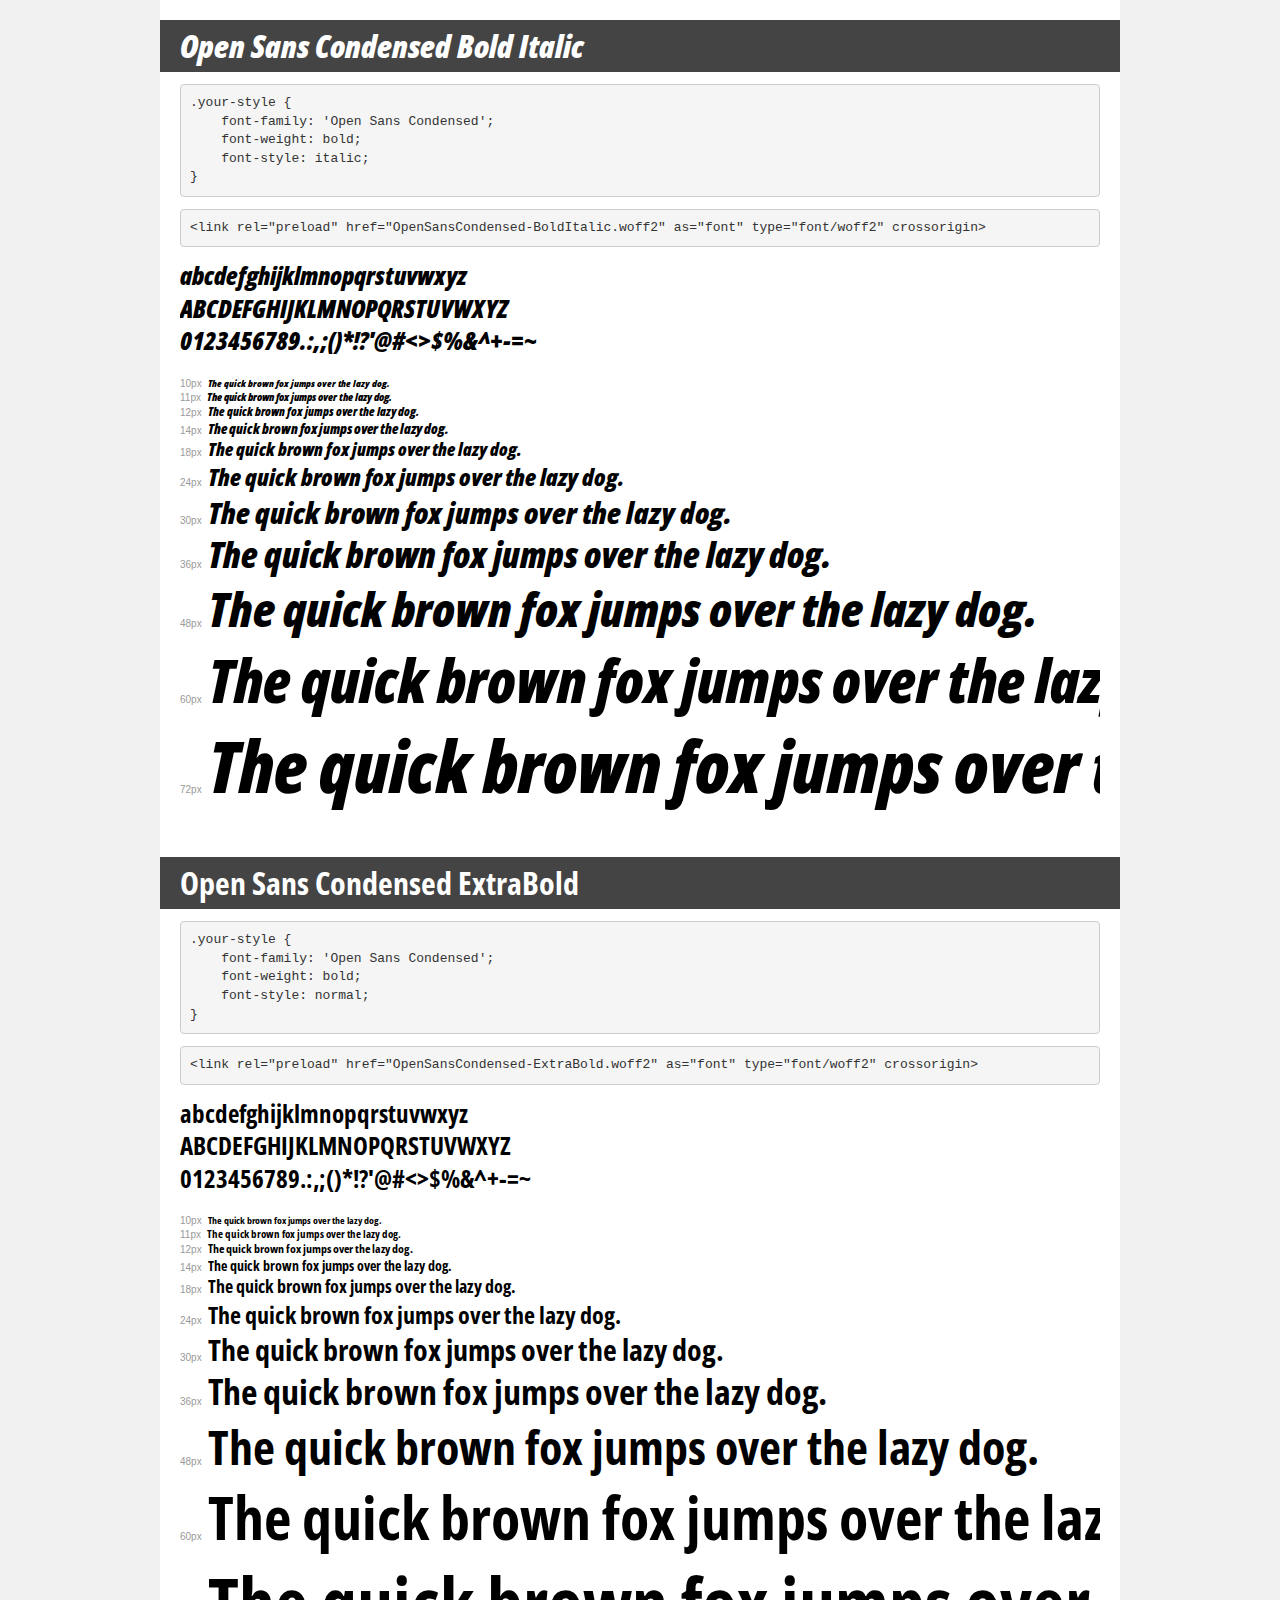
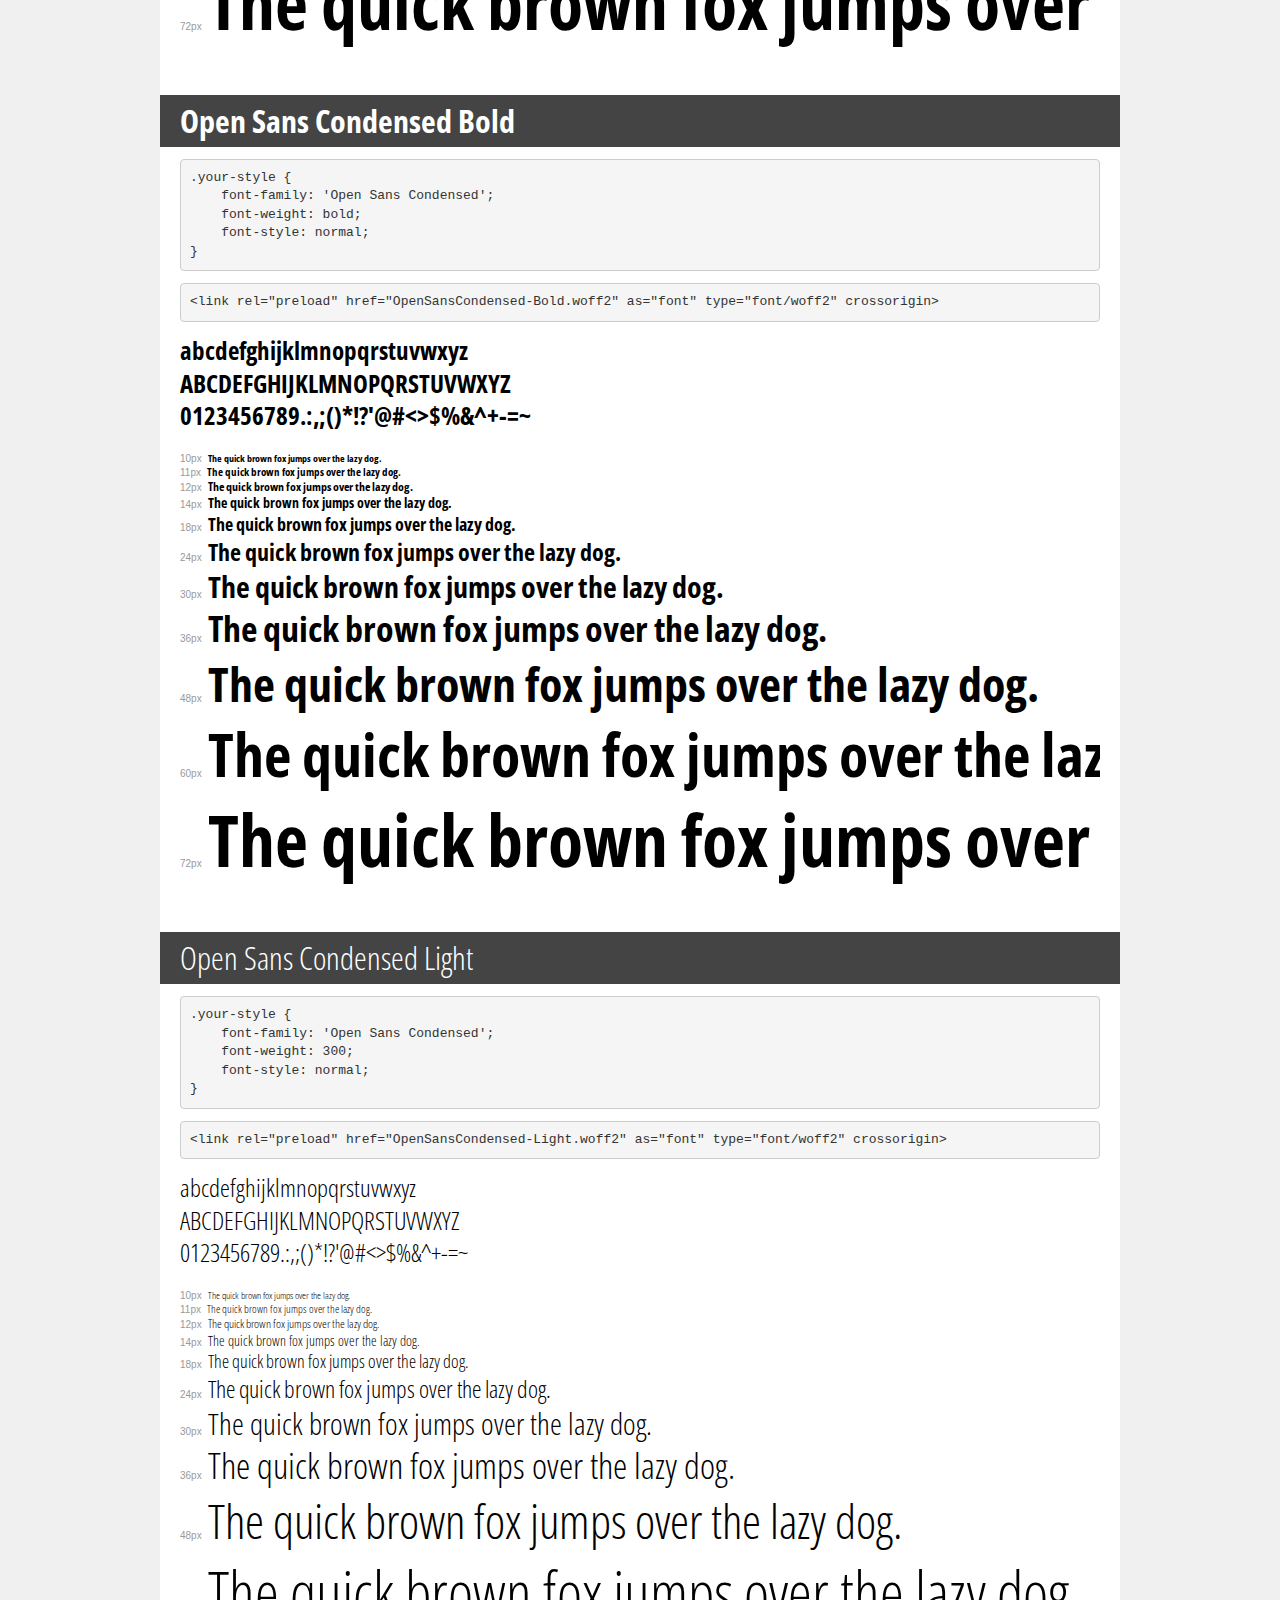
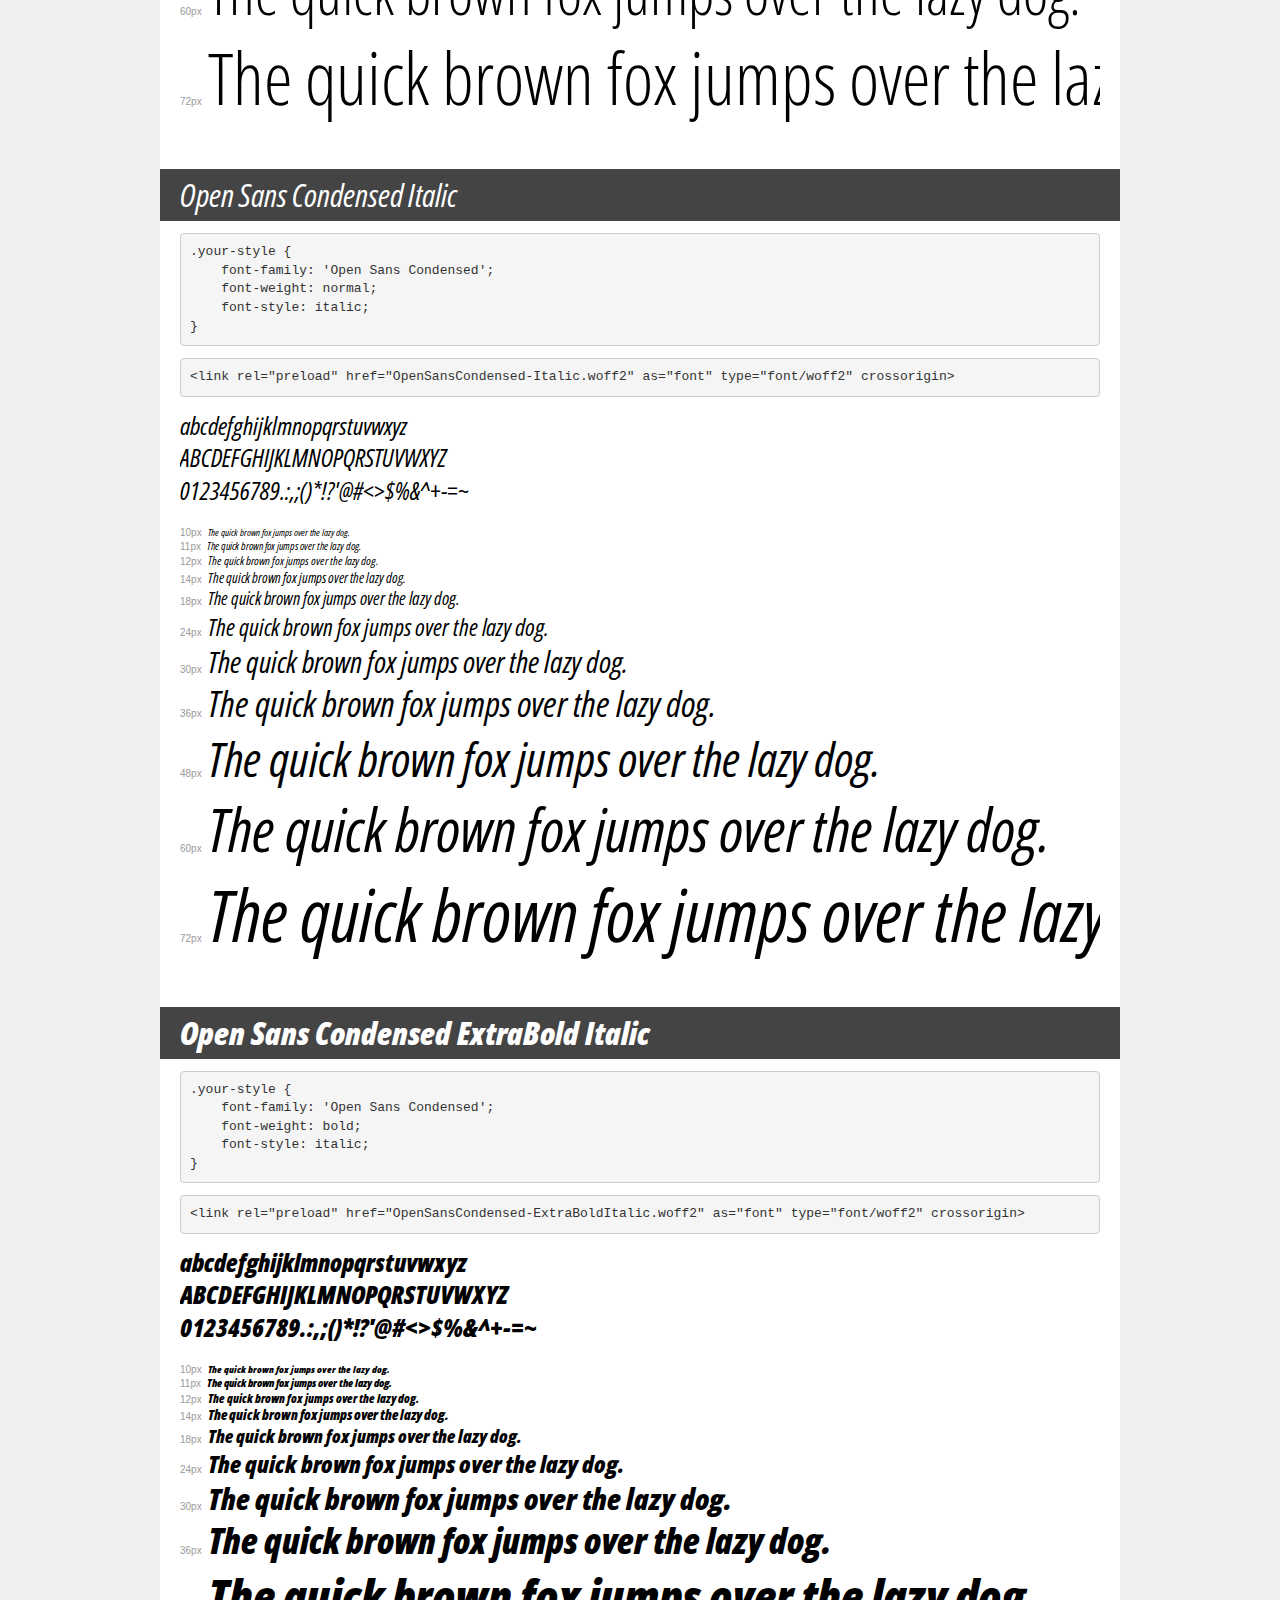
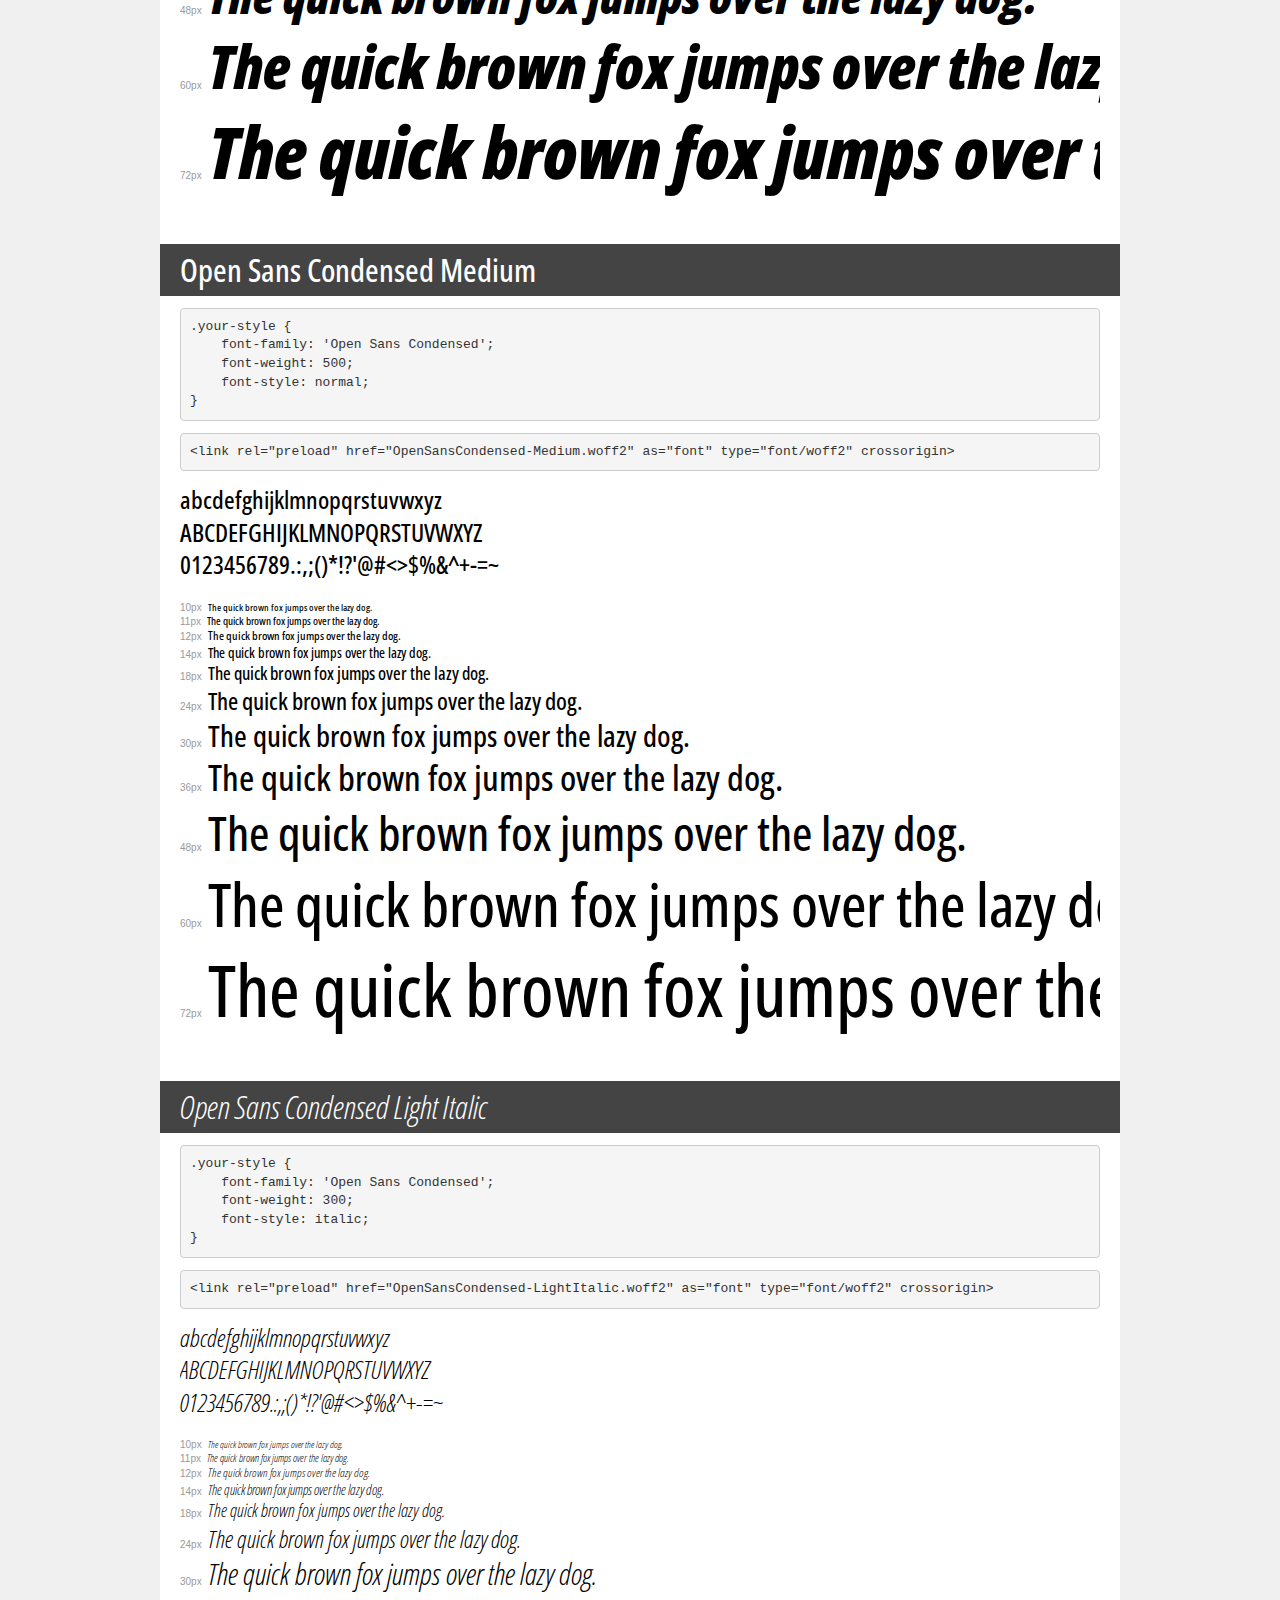
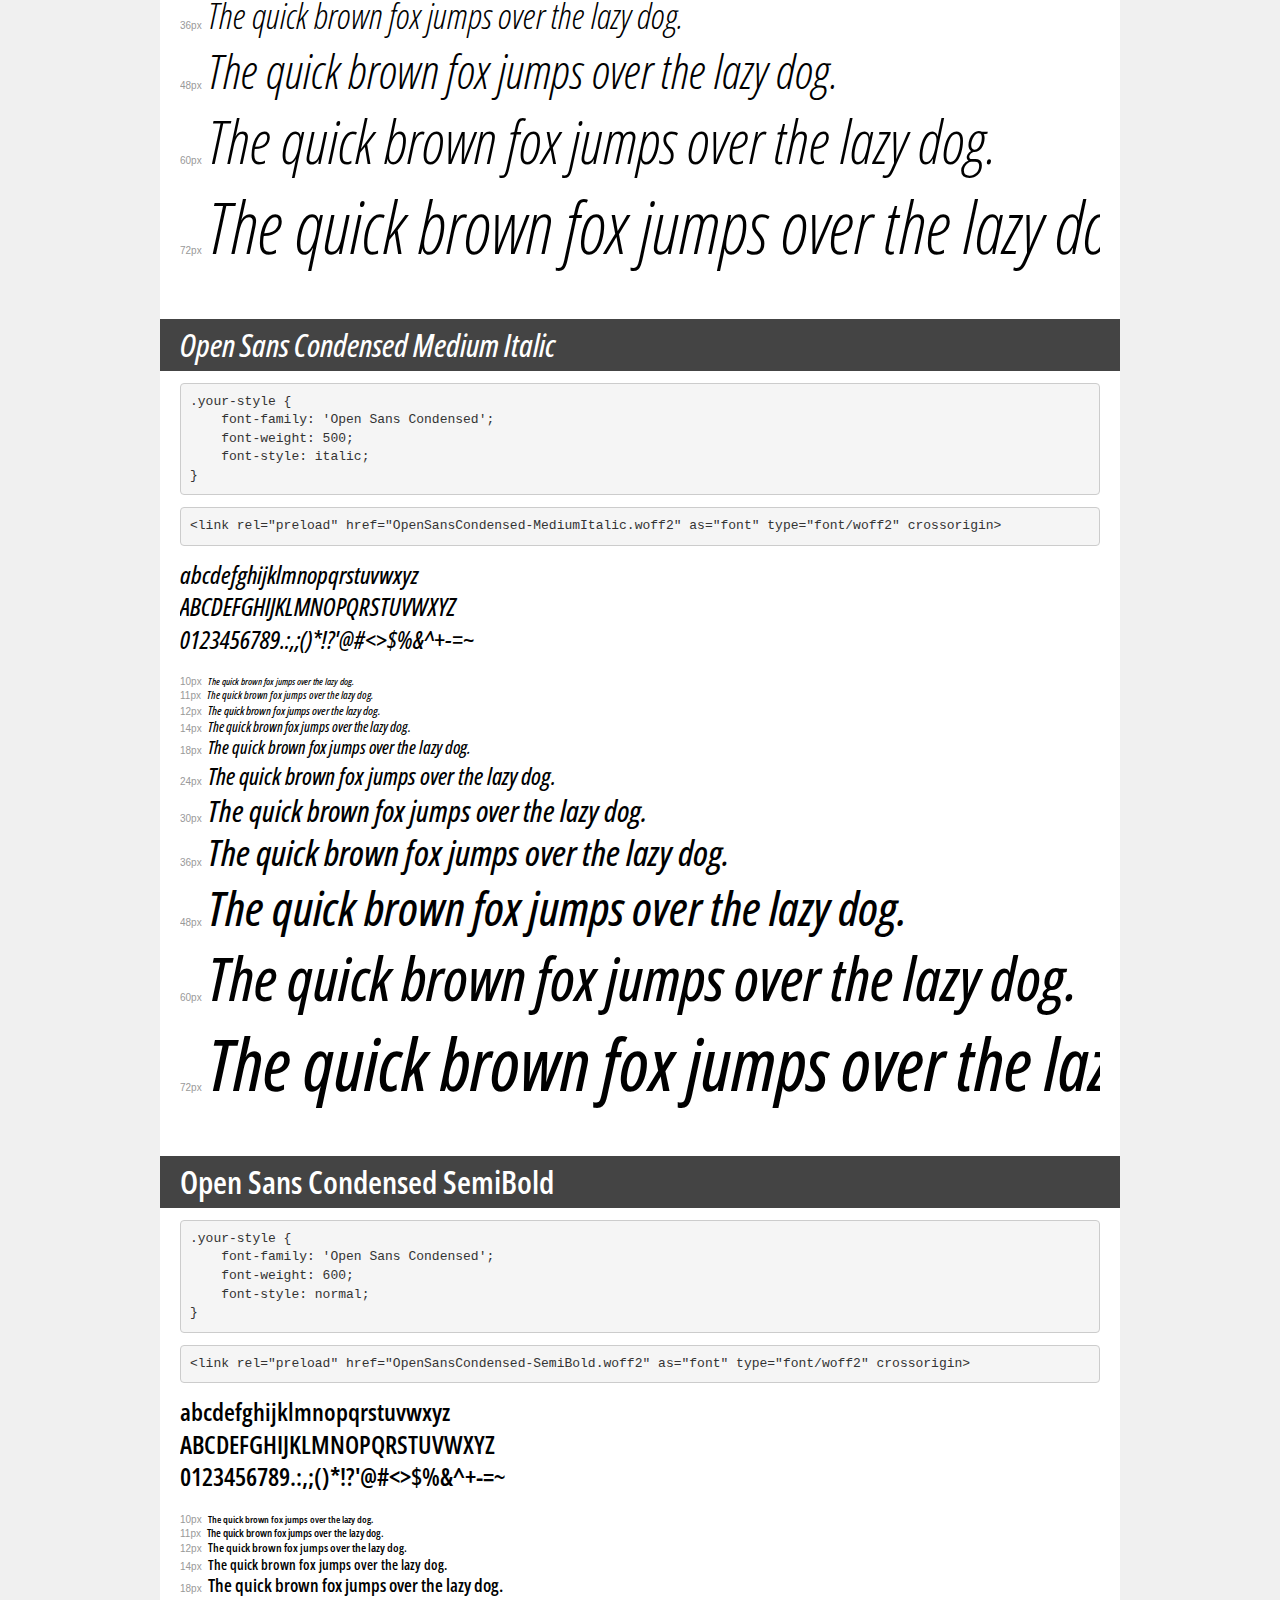
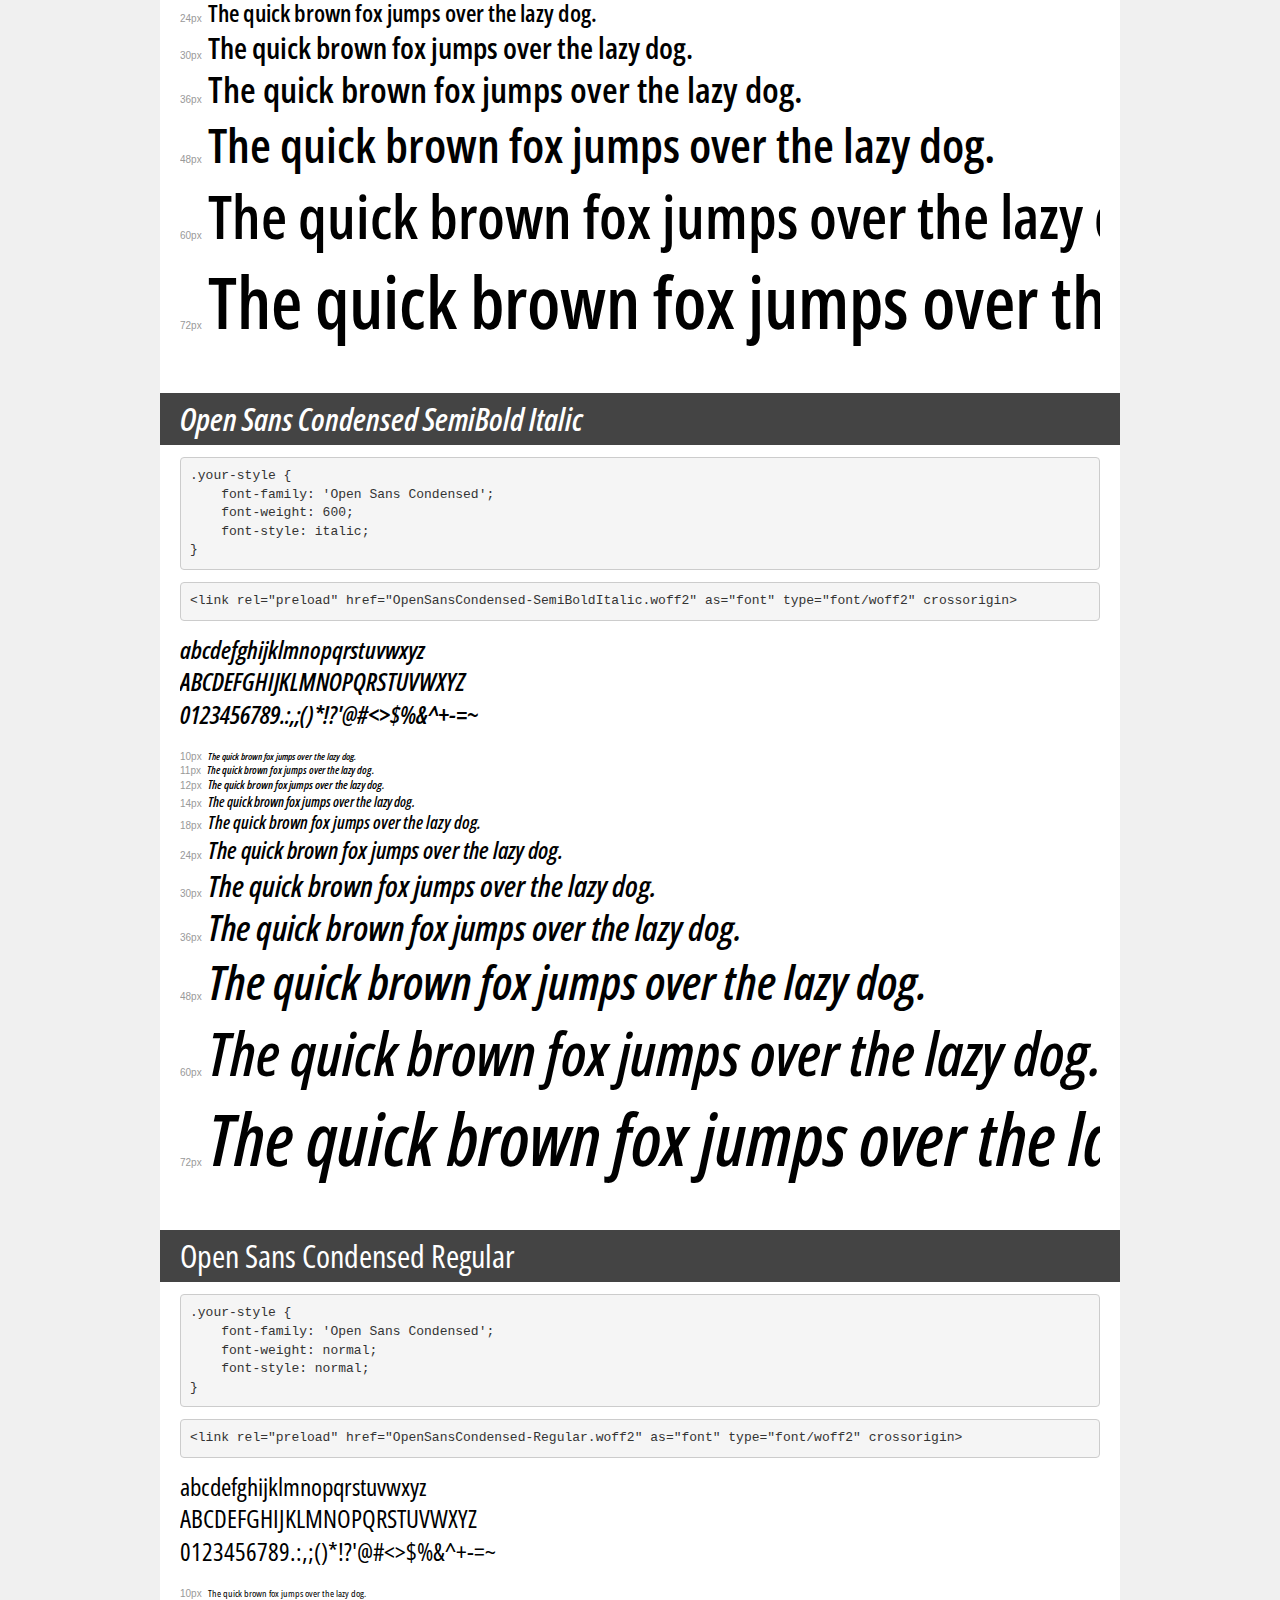
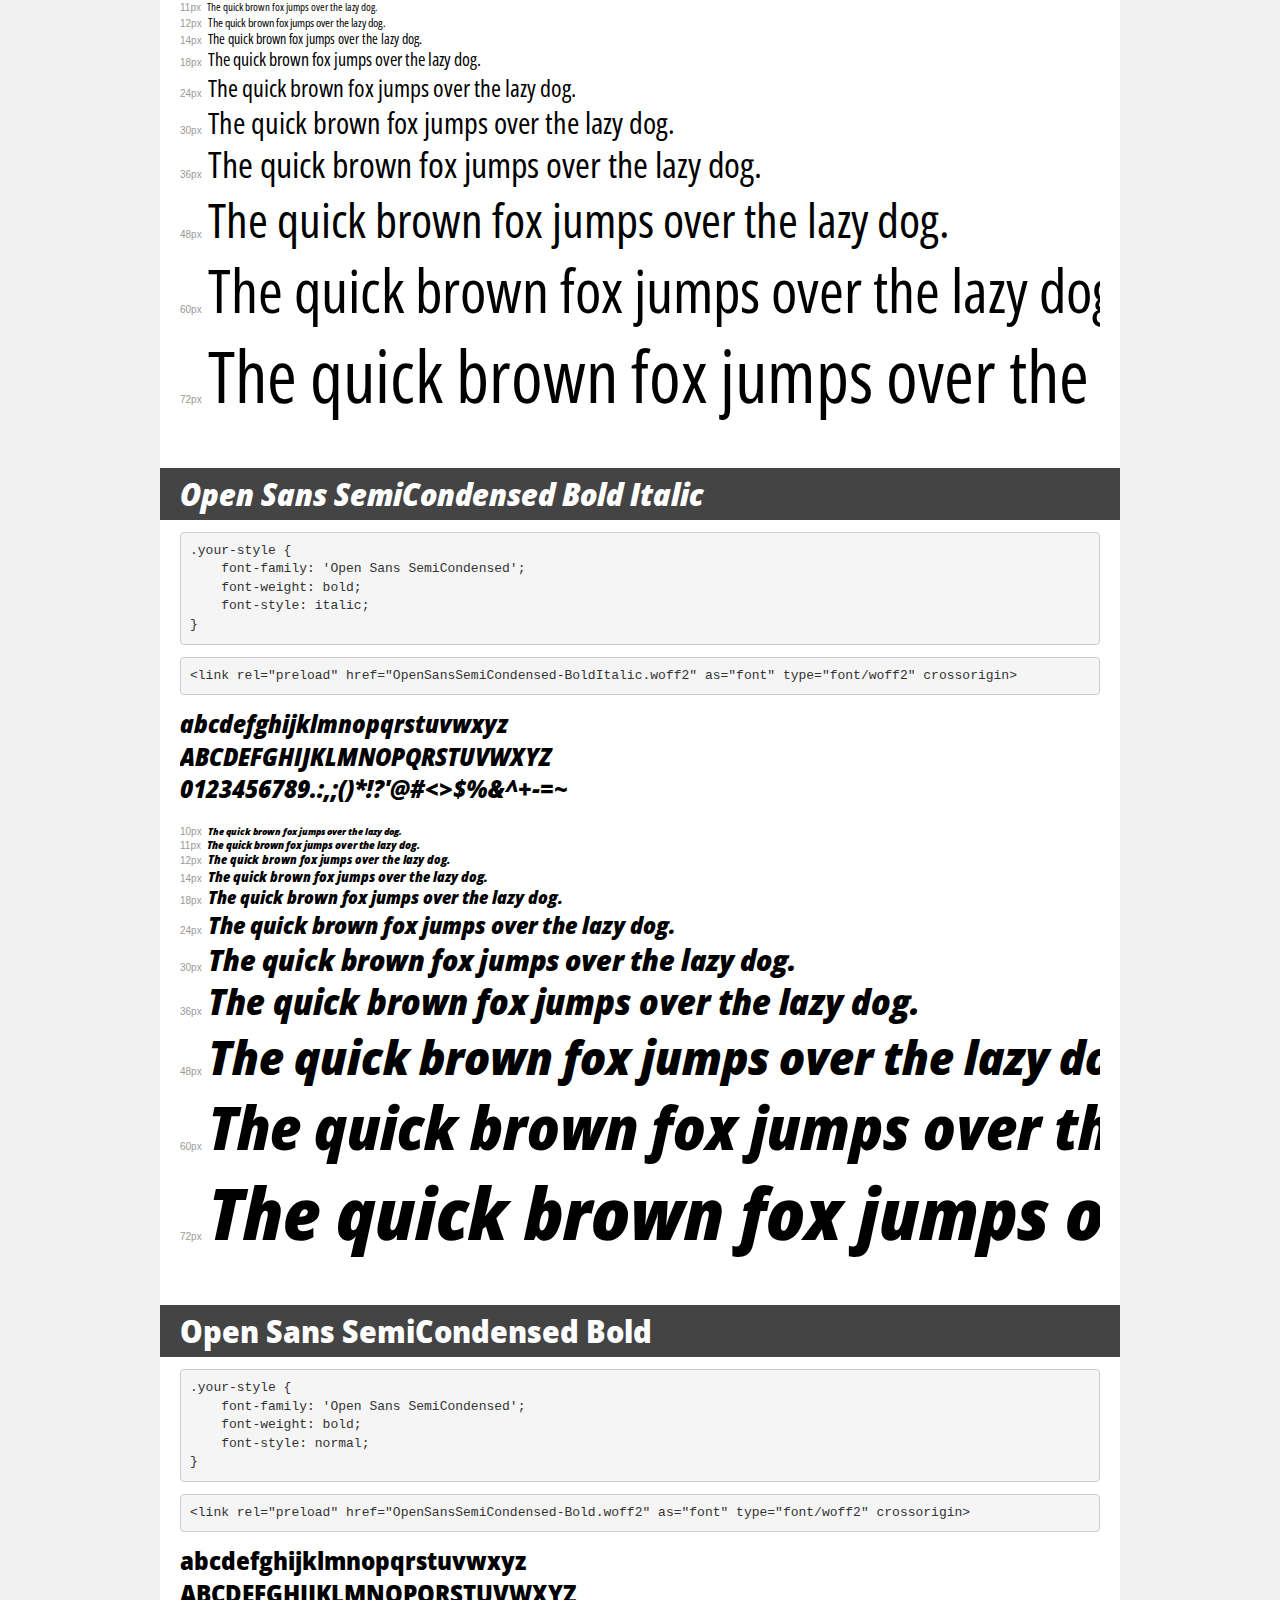
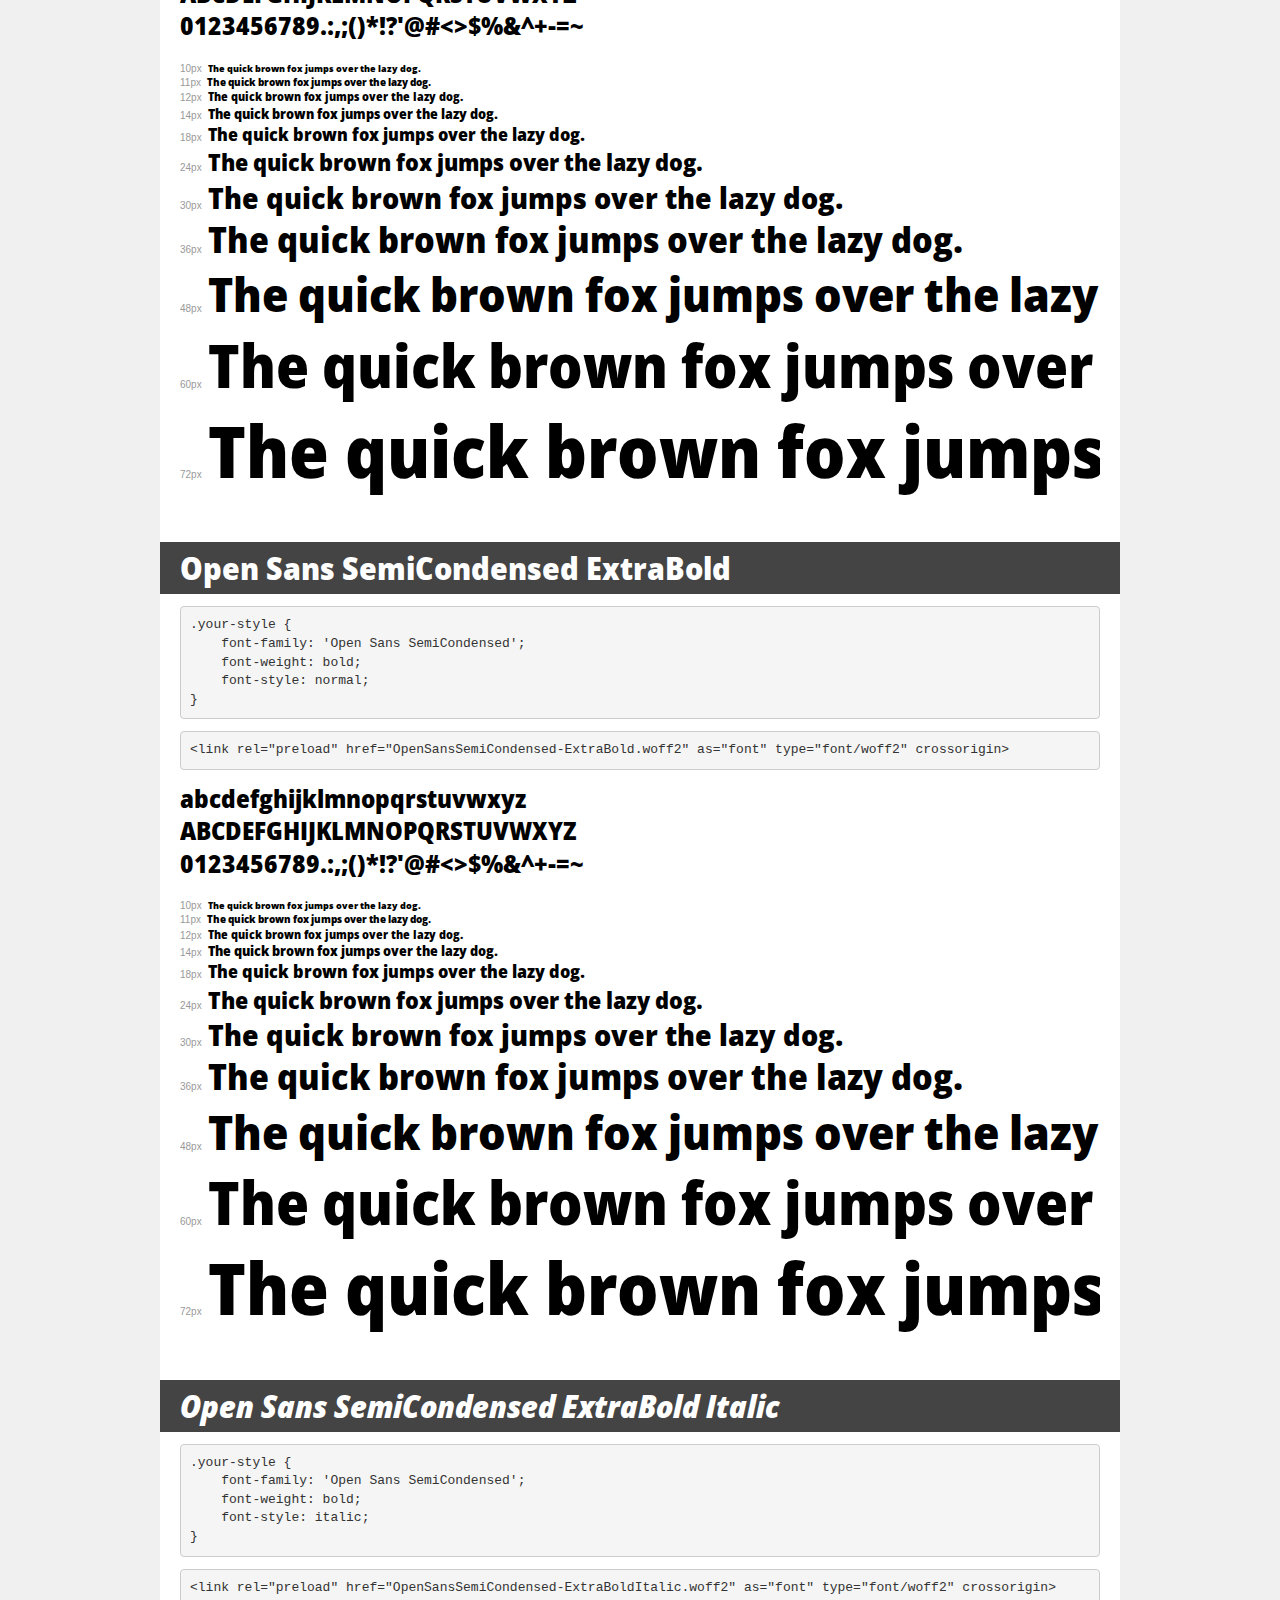
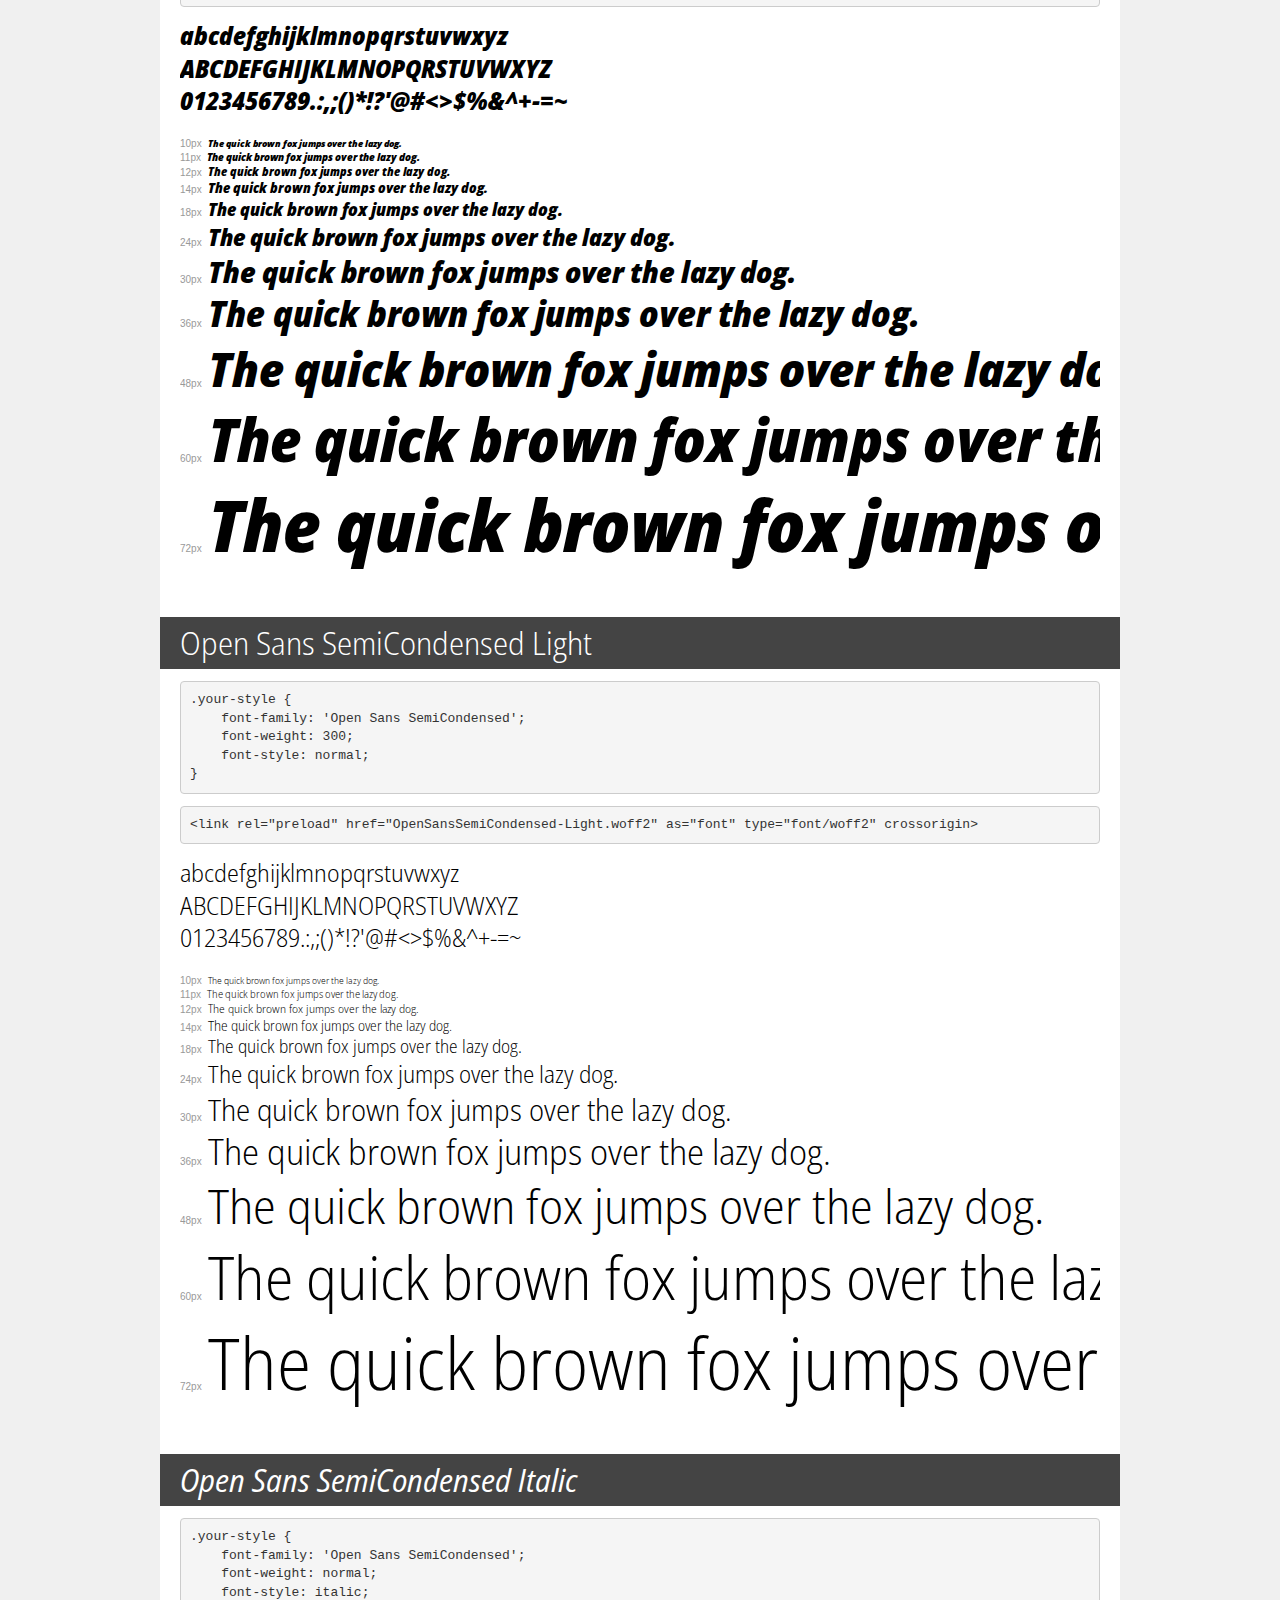
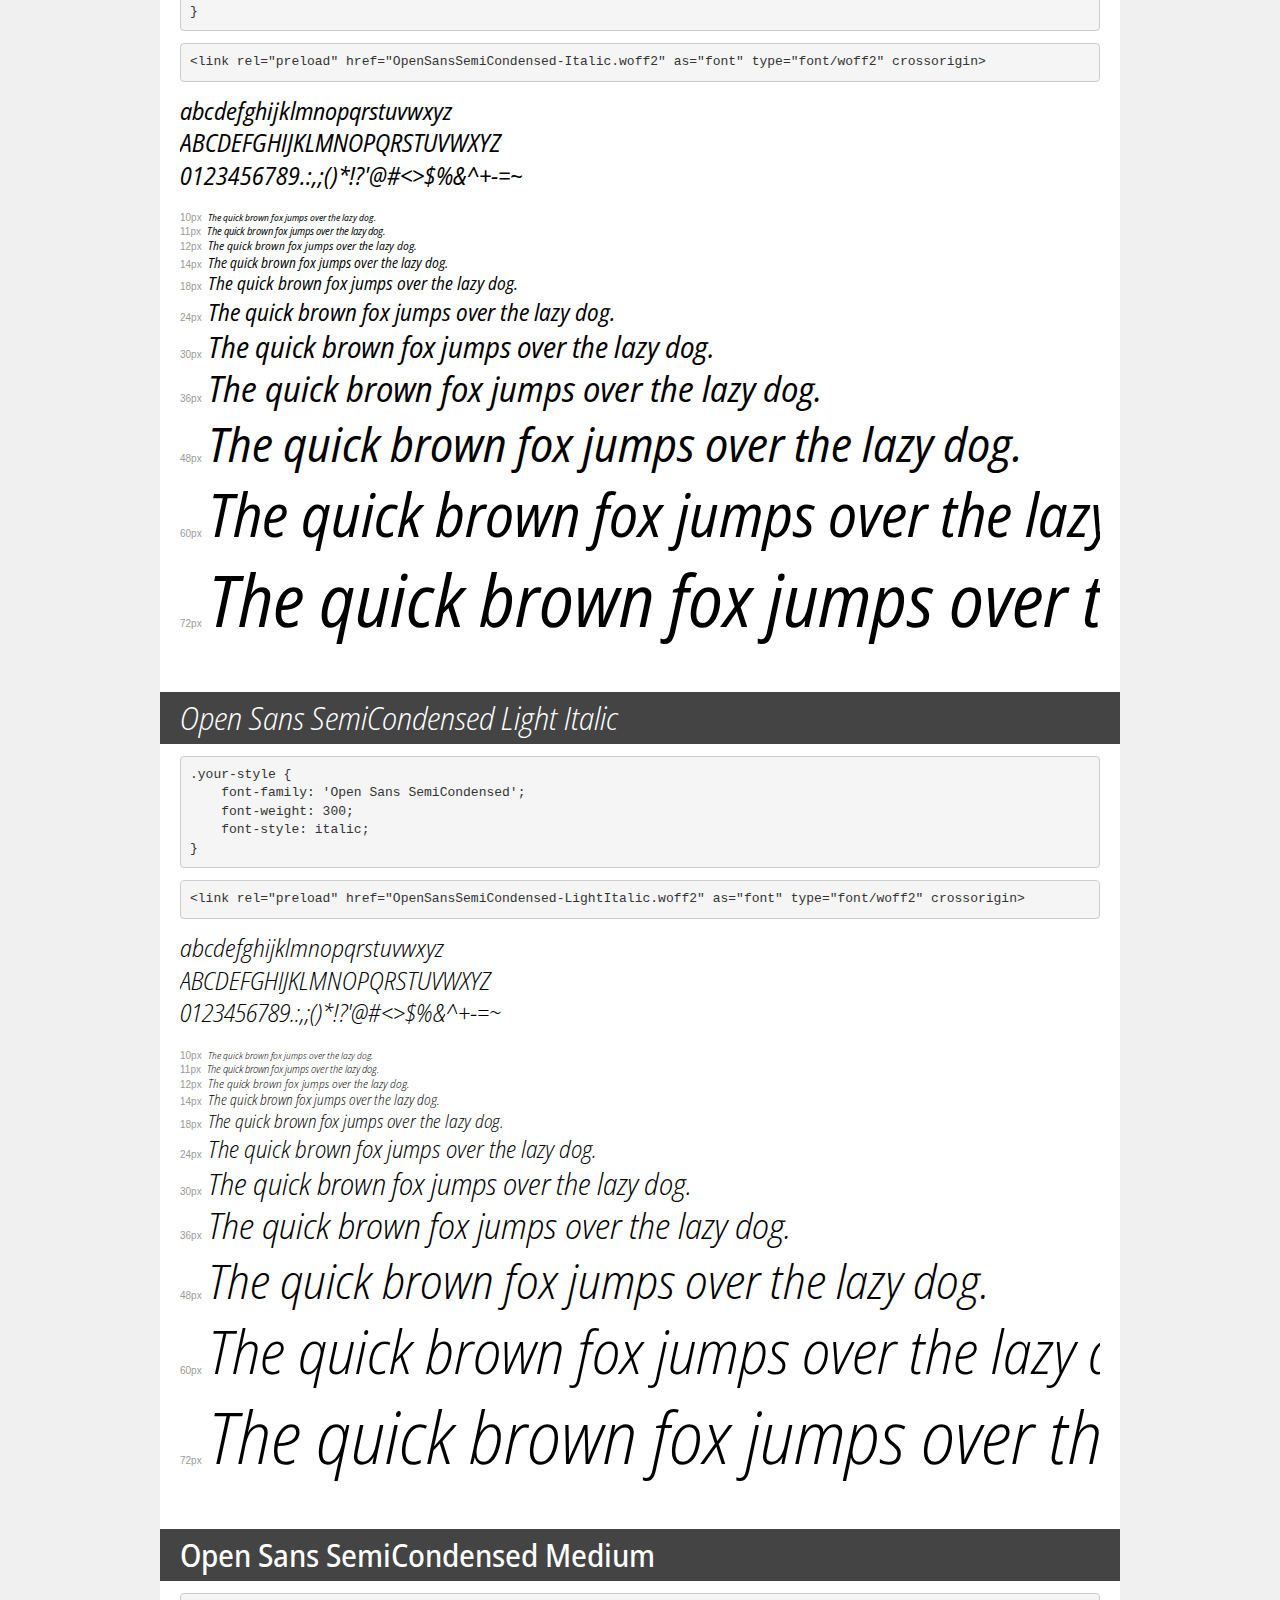
<file: Fonts/OpenSans/demo.html>
<!DOCTYPE html>
<html lang="en">
<head>
    <meta charset="utf-8">
    <meta http-equiv="X-UA-Compatible" content="IE=edge">
    <meta name="viewport" content="width=device-width, initial-scale=1">
    <meta name="robots" content="noindex, noarchive">
    <meta name="format-detection" content="telephone=no">
    <title>Transfonter demo</title>
    <link href="stylesheet.css" rel="stylesheet">
    <style>
        /*
        http://meyerweb.com/eric/tools/css/reset/
        v2.0 | 20110126
        License: none (public domain)
        */
        html, body, div, span, applet, object, iframe,
        h1, h2, h3, h4, h5, h6, p, blockquote, pre,
        a, abbr, acronym, address, big, cite, code,
        del, dfn, em, img, ins, kbd, q, s, samp,
        small, strike, strong, sub, sup, tt, var,
        b, u, i, center,
        dl, dt, dd, ol, ul, li,
        fieldset, form, label, legend,
        table, caption, tbody, tfoot, thead, tr, th, td,
        article, aside, canvas, details, embed,
        figure, figcaption, footer, header, hgroup,
        menu, nav, output, ruby, section, summary,
        time, mark, audio, video {
            margin: 0;
            padding: 0;
            border: 0;
            font-size: 100%;
            font: inherit;
            vertical-align: baseline;
        }
        /* HTML5 display-role reset for older browsers */
        article, aside, details, figcaption, figure,
        footer, header, hgroup, menu, nav, section {
            display: block;
        }
        body {
            line-height: 1;
        }
        ol, ul {
            list-style: none;
        }
        blockquote, q {
            quotes: none;
        }
        blockquote:before, blockquote:after,
        q:before, q:after {
            content: '';
            content: none;
        }
        table {
            border-collapse: collapse;
            border-spacing: 0;
        }
        /* demo styles */
        body {
            background: #f0f0f0;
            color: #000;
        }
        .page {
            background: #fff;
            width: 920px;
            margin: 0 auto;
            padding: 20px 20px 0 20px;
            overflow: hidden;
        }
        .font-container {
            overflow-x: auto;
            overflow-y: hidden;
            margin-bottom: 40px;
            line-height: 1.3;
            white-space: nowrap;
            padding-bottom: 5px;
        }
        h1 {
            position: relative;
            background: #444;
            font-size: 32px;
            color: #fff;
            padding: 10px 20px;
            margin: 0 -20px 12px -20px;
        }
        .letters {
            font-size: 25px;
            margin-bottom: 20px;
        }
        .s10:before {
            content: '10px';
        }
        .s11:before {
            content: '11px';
        }
        .s12:before {
            content: '12px';
        }
        .s14:before {
            content: '14px';
        }
        .s18:before {
            content: '18px';
        }
        .s24:before {
            content: '24px';
        }
        .s30:before {
            content: '30px';
        }
        .s36:before {
            content: '36px';
        }
        .s48:before {
            content: '48px';
        }
        .s60:before {
            content: '60px';
        }
        .s72:before {
            content: '72px';
        }
        .s10:before, .s11:before, .s12:before, .s14:before,
        .s18:before, .s24:before, .s30:before, .s36:before,
        .s48:before, .s60:before, .s72:before {
            font-family: Arial, sans-serif;
            font-size: 10px;
            font-weight: normal;
            font-style: normal;
            color: #999;
            padding-right: 6px;
        }
        pre {
            display: block;
            padding: 9px;
            margin: 0 0 12px;
            font-family: Monaco, Menlo, Consolas, "Courier New", monospace;
            font-size: 13px;
            line-height: 1.428571429;
            color: #333;
            font-weight: normal;
            font-style: normal;
            background-color: #f5f5f5;
            border: 1px solid #ccc;
            overflow-x: auto;
            border-radius: 4px;
        }
        /* responsive */
        @media (max-width: 959px) {
            .page {
                width: auto;
                margin: 0;
            }
        }
    </style>
</head>
<body>
<div class="page">
    <div class="demo">
        <h1 style="font-family: 'Open Sans Condensed'; font-weight: bold; font-style: italic;">Open Sans Condensed Bold Italic</h1>
        <pre title="Usage">.your-style {
    font-family: 'Open Sans Condensed';
    font-weight: bold;
    font-style: italic;
}</pre>
        <pre title="Preload (optional)">
&lt;link rel=&quot;preload&quot; href=&quot;OpenSansCondensed-BoldItalic.woff2&quot; as=&quot;font&quot; type=&quot;font/woff2&quot; crossorigin&gt;</pre>
        <div class="font-container" style="font-family: 'Open Sans Condensed'; font-weight: bold; font-style: italic;">
            <p class="letters">
                abcdefghijklmnopqrstuvwxyz<br>
ABCDEFGHIJKLMNOPQRSTUVWXYZ<br>
                0123456789.:,;()*!?'@#&lt;&gt;$%&^+-=~
            </p>
            <p class="s10" style="font-size: 10px;">The quick brown fox jumps over the lazy dog.</p>
            <p class="s11" style="font-size: 11px;">The quick brown fox jumps over the lazy dog.</p>
            <p class="s12" style="font-size: 12px;">The quick brown fox jumps over the lazy dog.</p>
            <p class="s14" style="font-size: 14px;">The quick brown fox jumps over the lazy dog.</p>
            <p class="s18" style="font-size: 18px;">The quick brown fox jumps over the lazy dog.</p>
            <p class="s24" style="font-size: 24px;">The quick brown fox jumps over the lazy dog.</p>
            <p class="s30" style="font-size: 30px;">The quick brown fox jumps over the lazy dog.</p>
            <p class="s36" style="font-size: 36px;">The quick brown fox jumps over the lazy dog.</p>
            <p class="s48" style="font-size: 48px;">The quick brown fox jumps over the lazy dog.</p>
            <p class="s60" style="font-size: 60px;">The quick brown fox jumps over the lazy dog.</p>
            <p class="s72" style="font-size: 72px;">The quick brown fox jumps over the lazy dog.</p>
        </div>
    </div>

    <div class="demo">
        <h1 style="font-family: 'Open Sans Condensed'; font-weight: bold; font-style: normal;">Open Sans Condensed ExtraBold</h1>
        <pre title="Usage">.your-style {
    font-family: 'Open Sans Condensed';
    font-weight: bold;
    font-style: normal;
}</pre>
        <pre title="Preload (optional)">
&lt;link rel=&quot;preload&quot; href=&quot;OpenSansCondensed-ExtraBold.woff2&quot; as=&quot;font&quot; type=&quot;font/woff2&quot; crossorigin&gt;</pre>
        <div class="font-container" style="font-family: 'Open Sans Condensed'; font-weight: bold; font-style: normal;">
            <p class="letters">
                abcdefghijklmnopqrstuvwxyz<br>
ABCDEFGHIJKLMNOPQRSTUVWXYZ<br>
                0123456789.:,;()*!?'@#&lt;&gt;$%&^+-=~
            </p>
            <p class="s10" style="font-size: 10px;">The quick brown fox jumps over the lazy dog.</p>
            <p class="s11" style="font-size: 11px;">The quick brown fox jumps over the lazy dog.</p>
            <p class="s12" style="font-size: 12px;">The quick brown fox jumps over the lazy dog.</p>
            <p class="s14" style="font-size: 14px;">The quick brown fox jumps over the lazy dog.</p>
            <p class="s18" style="font-size: 18px;">The quick brown fox jumps over the lazy dog.</p>
            <p class="s24" style="font-size: 24px;">The quick brown fox jumps over the lazy dog.</p>
            <p class="s30" style="font-size: 30px;">The quick brown fox jumps over the lazy dog.</p>
            <p class="s36" style="font-size: 36px;">The quick brown fox jumps over the lazy dog.</p>
            <p class="s48" style="font-size: 48px;">The quick brown fox jumps over the lazy dog.</p>
            <p class="s60" style="font-size: 60px;">The quick brown fox jumps over the lazy dog.</p>
            <p class="s72" style="font-size: 72px;">The quick brown fox jumps over the lazy dog.</p>
        </div>
    </div>

    <div class="demo">
        <h1 style="font-family: 'Open Sans Condensed'; font-weight: bold; font-style: normal;">Open Sans Condensed Bold</h1>
        <pre title="Usage">.your-style {
    font-family: 'Open Sans Condensed';
    font-weight: bold;
    font-style: normal;
}</pre>
        <pre title="Preload (optional)">
&lt;link rel=&quot;preload&quot; href=&quot;OpenSansCondensed-Bold.woff2&quot; as=&quot;font&quot; type=&quot;font/woff2&quot; crossorigin&gt;</pre>
        <div class="font-container" style="font-family: 'Open Sans Condensed'; font-weight: bold; font-style: normal;">
            <p class="letters">
                abcdefghijklmnopqrstuvwxyz<br>
ABCDEFGHIJKLMNOPQRSTUVWXYZ<br>
                0123456789.:,;()*!?'@#&lt;&gt;$%&^+-=~
            </p>
            <p class="s10" style="font-size: 10px;">The quick brown fox jumps over the lazy dog.</p>
            <p class="s11" style="font-size: 11px;">The quick brown fox jumps over the lazy dog.</p>
            <p class="s12" style="font-size: 12px;">The quick brown fox jumps over the lazy dog.</p>
            <p class="s14" style="font-size: 14px;">The quick brown fox jumps over the lazy dog.</p>
            <p class="s18" style="font-size: 18px;">The quick brown fox jumps over the lazy dog.</p>
            <p class="s24" style="font-size: 24px;">The quick brown fox jumps over the lazy dog.</p>
            <p class="s30" style="font-size: 30px;">The quick brown fox jumps over the lazy dog.</p>
            <p class="s36" style="font-size: 36px;">The quick brown fox jumps over the lazy dog.</p>
            <p class="s48" style="font-size: 48px;">The quick brown fox jumps over the lazy dog.</p>
            <p class="s60" style="font-size: 60px;">The quick brown fox jumps over the lazy dog.</p>
            <p class="s72" style="font-size: 72px;">The quick brown fox jumps over the lazy dog.</p>
        </div>
    </div>

    <div class="demo">
        <h1 style="font-family: 'Open Sans Condensed'; font-weight: 300; font-style: normal;">Open Sans Condensed Light</h1>
        <pre title="Usage">.your-style {
    font-family: 'Open Sans Condensed';
    font-weight: 300;
    font-style: normal;
}</pre>
        <pre title="Preload (optional)">
&lt;link rel=&quot;preload&quot; href=&quot;OpenSansCondensed-Light.woff2&quot; as=&quot;font&quot; type=&quot;font/woff2&quot; crossorigin&gt;</pre>
        <div class="font-container" style="font-family: 'Open Sans Condensed'; font-weight: 300; font-style: normal;">
            <p class="letters">
                abcdefghijklmnopqrstuvwxyz<br>
ABCDEFGHIJKLMNOPQRSTUVWXYZ<br>
                0123456789.:,;()*!?'@#&lt;&gt;$%&^+-=~
            </p>
            <p class="s10" style="font-size: 10px;">The quick brown fox jumps over the lazy dog.</p>
            <p class="s11" style="font-size: 11px;">The quick brown fox jumps over the lazy dog.</p>
            <p class="s12" style="font-size: 12px;">The quick brown fox jumps over the lazy dog.</p>
            <p class="s14" style="font-size: 14px;">The quick brown fox jumps over the lazy dog.</p>
            <p class="s18" style="font-size: 18px;">The quick brown fox jumps over the lazy dog.</p>
            <p class="s24" style="font-size: 24px;">The quick brown fox jumps over the lazy dog.</p>
            <p class="s30" style="font-size: 30px;">The quick brown fox jumps over the lazy dog.</p>
            <p class="s36" style="font-size: 36px;">The quick brown fox jumps over the lazy dog.</p>
            <p class="s48" style="font-size: 48px;">The quick brown fox jumps over the lazy dog.</p>
            <p class="s60" style="font-size: 60px;">The quick brown fox jumps over the lazy dog.</p>
            <p class="s72" style="font-size: 72px;">The quick brown fox jumps over the lazy dog.</p>
        </div>
    </div>

    <div class="demo">
        <h1 style="font-family: 'Open Sans Condensed'; font-weight: normal; font-style: italic;">Open Sans Condensed Italic</h1>
        <pre title="Usage">.your-style {
    font-family: 'Open Sans Condensed';
    font-weight: normal;
    font-style: italic;
}</pre>
        <pre title="Preload (optional)">
&lt;link rel=&quot;preload&quot; href=&quot;OpenSansCondensed-Italic.woff2&quot; as=&quot;font&quot; type=&quot;font/woff2&quot; crossorigin&gt;</pre>
        <div class="font-container" style="font-family: 'Open Sans Condensed'; font-weight: normal; font-style: italic;">
            <p class="letters">
                abcdefghijklmnopqrstuvwxyz<br>
ABCDEFGHIJKLMNOPQRSTUVWXYZ<br>
                0123456789.:,;()*!?'@#&lt;&gt;$%&^+-=~
            </p>
            <p class="s10" style="font-size: 10px;">The quick brown fox jumps over the lazy dog.</p>
            <p class="s11" style="font-size: 11px;">The quick brown fox jumps over the lazy dog.</p>
            <p class="s12" style="font-size: 12px;">The quick brown fox jumps over the lazy dog.</p>
            <p class="s14" style="font-size: 14px;">The quick brown fox jumps over the lazy dog.</p>
            <p class="s18" style="font-size: 18px;">The quick brown fox jumps over the lazy dog.</p>
            <p class="s24" style="font-size: 24px;">The quick brown fox jumps over the lazy dog.</p>
            <p class="s30" style="font-size: 30px;">The quick brown fox jumps over the lazy dog.</p>
            <p class="s36" style="font-size: 36px;">The quick brown fox jumps over the lazy dog.</p>
            <p class="s48" style="font-size: 48px;">The quick brown fox jumps over the lazy dog.</p>
            <p class="s60" style="font-size: 60px;">The quick brown fox jumps over the lazy dog.</p>
            <p class="s72" style="font-size: 72px;">The quick brown fox jumps over the lazy dog.</p>
        </div>
    </div>

    <div class="demo">
        <h1 style="font-family: 'Open Sans Condensed'; font-weight: bold; font-style: italic;">Open Sans Condensed ExtraBold Italic</h1>
        <pre title="Usage">.your-style {
    font-family: 'Open Sans Condensed';
    font-weight: bold;
    font-style: italic;
}</pre>
        <pre title="Preload (optional)">
&lt;link rel=&quot;preload&quot; href=&quot;OpenSansCondensed-ExtraBoldItalic.woff2&quot; as=&quot;font&quot; type=&quot;font/woff2&quot; crossorigin&gt;</pre>
        <div class="font-container" style="font-family: 'Open Sans Condensed'; font-weight: bold; font-style: italic;">
            <p class="letters">
                abcdefghijklmnopqrstuvwxyz<br>
ABCDEFGHIJKLMNOPQRSTUVWXYZ<br>
                0123456789.:,;()*!?'@#&lt;&gt;$%&^+-=~
            </p>
            <p class="s10" style="font-size: 10px;">The quick brown fox jumps over the lazy dog.</p>
            <p class="s11" style="font-size: 11px;">The quick brown fox jumps over the lazy dog.</p>
            <p class="s12" style="font-size: 12px;">The quick brown fox jumps over the lazy dog.</p>
            <p class="s14" style="font-size: 14px;">The quick brown fox jumps over the lazy dog.</p>
            <p class="s18" style="font-size: 18px;">The quick brown fox jumps over the lazy dog.</p>
            <p class="s24" style="font-size: 24px;">The quick brown fox jumps over the lazy dog.</p>
            <p class="s30" style="font-size: 30px;">The quick brown fox jumps over the lazy dog.</p>
            <p class="s36" style="font-size: 36px;">The quick brown fox jumps over the lazy dog.</p>
            <p class="s48" style="font-size: 48px;">The quick brown fox jumps over the lazy dog.</p>
            <p class="s60" style="font-size: 60px;">The quick brown fox jumps over the lazy dog.</p>
            <p class="s72" style="font-size: 72px;">The quick brown fox jumps over the lazy dog.</p>
        </div>
    </div>

    <div class="demo">
        <h1 style="font-family: 'Open Sans Condensed'; font-weight: 500; font-style: normal;">Open Sans Condensed Medium</h1>
        <pre title="Usage">.your-style {
    font-family: 'Open Sans Condensed';
    font-weight: 500;
    font-style: normal;
}</pre>
        <pre title="Preload (optional)">
&lt;link rel=&quot;preload&quot; href=&quot;OpenSansCondensed-Medium.woff2&quot; as=&quot;font&quot; type=&quot;font/woff2&quot; crossorigin&gt;</pre>
        <div class="font-container" style="font-family: 'Open Sans Condensed'; font-weight: 500; font-style: normal;">
            <p class="letters">
                abcdefghijklmnopqrstuvwxyz<br>
ABCDEFGHIJKLMNOPQRSTUVWXYZ<br>
                0123456789.:,;()*!?'@#&lt;&gt;$%&^+-=~
            </p>
            <p class="s10" style="font-size: 10px;">The quick brown fox jumps over the lazy dog.</p>
            <p class="s11" style="font-size: 11px;">The quick brown fox jumps over the lazy dog.</p>
            <p class="s12" style="font-size: 12px;">The quick brown fox jumps over the lazy dog.</p>
            <p class="s14" style="font-size: 14px;">The quick brown fox jumps over the lazy dog.</p>
            <p class="s18" style="font-size: 18px;">The quick brown fox jumps over the lazy dog.</p>
            <p class="s24" style="font-size: 24px;">The quick brown fox jumps over the lazy dog.</p>
            <p class="s30" style="font-size: 30px;">The quick brown fox jumps over the lazy dog.</p>
            <p class="s36" style="font-size: 36px;">The quick brown fox jumps over the lazy dog.</p>
            <p class="s48" style="font-size: 48px;">The quick brown fox jumps over the lazy dog.</p>
            <p class="s60" style="font-size: 60px;">The quick brown fox jumps over the lazy dog.</p>
            <p class="s72" style="font-size: 72px;">The quick brown fox jumps over the lazy dog.</p>
        </div>
    </div>

    <div class="demo">
        <h1 style="font-family: 'Open Sans Condensed'; font-weight: 300; font-style: italic;">Open Sans Condensed Light Italic</h1>
        <pre title="Usage">.your-style {
    font-family: 'Open Sans Condensed';
    font-weight: 300;
    font-style: italic;
}</pre>
        <pre title="Preload (optional)">
&lt;link rel=&quot;preload&quot; href=&quot;OpenSansCondensed-LightItalic.woff2&quot; as=&quot;font&quot; type=&quot;font/woff2&quot; crossorigin&gt;</pre>
        <div class="font-container" style="font-family: 'Open Sans Condensed'; font-weight: 300; font-style: italic;">
            <p class="letters">
                abcdefghijklmnopqrstuvwxyz<br>
ABCDEFGHIJKLMNOPQRSTUVWXYZ<br>
                0123456789.:,;()*!?'@#&lt;&gt;$%&^+-=~
            </p>
            <p class="s10" style="font-size: 10px;">The quick brown fox jumps over the lazy dog.</p>
            <p class="s11" style="font-size: 11px;">The quick brown fox jumps over the lazy dog.</p>
            <p class="s12" style="font-size: 12px;">The quick brown fox jumps over the lazy dog.</p>
            <p class="s14" style="font-size: 14px;">The quick brown fox jumps over the lazy dog.</p>
            <p class="s18" style="font-size: 18px;">The quick brown fox jumps over the lazy dog.</p>
            <p class="s24" style="font-size: 24px;">The quick brown fox jumps over the lazy dog.</p>
            <p class="s30" style="font-size: 30px;">The quick brown fox jumps over the lazy dog.</p>
            <p class="s36" style="font-size: 36px;">The quick brown fox jumps over the lazy dog.</p>
            <p class="s48" style="font-size: 48px;">The quick brown fox jumps over the lazy dog.</p>
            <p class="s60" style="font-size: 60px;">The quick brown fox jumps over the lazy dog.</p>
            <p class="s72" style="font-size: 72px;">The quick brown fox jumps over the lazy dog.</p>
        </div>
    </div>

    <div class="demo">
        <h1 style="font-family: 'Open Sans Condensed'; font-weight: 500; font-style: italic;">Open Sans Condensed Medium Italic</h1>
        <pre title="Usage">.your-style {
    font-family: 'Open Sans Condensed';
    font-weight: 500;
    font-style: italic;
}</pre>
        <pre title="Preload (optional)">
&lt;link rel=&quot;preload&quot; href=&quot;OpenSansCondensed-MediumItalic.woff2&quot; as=&quot;font&quot; type=&quot;font/woff2&quot; crossorigin&gt;</pre>
        <div class="font-container" style="font-family: 'Open Sans Condensed'; font-weight: 500; font-style: italic;">
            <p class="letters">
                abcdefghijklmnopqrstuvwxyz<br>
ABCDEFGHIJKLMNOPQRSTUVWXYZ<br>
                0123456789.:,;()*!?'@#&lt;&gt;$%&^+-=~
            </p>
            <p class="s10" style="font-size: 10px;">The quick brown fox jumps over the lazy dog.</p>
            <p class="s11" style="font-size: 11px;">The quick brown fox jumps over the lazy dog.</p>
            <p class="s12" style="font-size: 12px;">The quick brown fox jumps over the lazy dog.</p>
            <p class="s14" style="font-size: 14px;">The quick brown fox jumps over the lazy dog.</p>
            <p class="s18" style="font-size: 18px;">The quick brown fox jumps over the lazy dog.</p>
            <p class="s24" style="font-size: 24px;">The quick brown fox jumps over the lazy dog.</p>
            <p class="s30" style="font-size: 30px;">The quick brown fox jumps over the lazy dog.</p>
            <p class="s36" style="font-size: 36px;">The quick brown fox jumps over the lazy dog.</p>
            <p class="s48" style="font-size: 48px;">The quick brown fox jumps over the lazy dog.</p>
            <p class="s60" style="font-size: 60px;">The quick brown fox jumps over the lazy dog.</p>
            <p class="s72" style="font-size: 72px;">The quick brown fox jumps over the lazy dog.</p>
        </div>
    </div>

    <div class="demo">
        <h1 style="font-family: 'Open Sans Condensed'; font-weight: 600; font-style: normal;">Open Sans Condensed SemiBold</h1>
        <pre title="Usage">.your-style {
    font-family: 'Open Sans Condensed';
    font-weight: 600;
    font-style: normal;
}</pre>
        <pre title="Preload (optional)">
&lt;link rel=&quot;preload&quot; href=&quot;OpenSansCondensed-SemiBold.woff2&quot; as=&quot;font&quot; type=&quot;font/woff2&quot; crossorigin&gt;</pre>
        <div class="font-container" style="font-family: 'Open Sans Condensed'; font-weight: 600; font-style: normal;">
            <p class="letters">
                abcdefghijklmnopqrstuvwxyz<br>
ABCDEFGHIJKLMNOPQRSTUVWXYZ<br>
                0123456789.:,;()*!?'@#&lt;&gt;$%&^+-=~
            </p>
            <p class="s10" style="font-size: 10px;">The quick brown fox jumps over the lazy dog.</p>
            <p class="s11" style="font-size: 11px;">The quick brown fox jumps over the lazy dog.</p>
            <p class="s12" style="font-size: 12px;">The quick brown fox jumps over the lazy dog.</p>
            <p class="s14" style="font-size: 14px;">The quick brown fox jumps over the lazy dog.</p>
            <p class="s18" style="font-size: 18px;">The quick brown fox jumps over the lazy dog.</p>
            <p class="s24" style="font-size: 24px;">The quick brown fox jumps over the lazy dog.</p>
            <p class="s30" style="font-size: 30px;">The quick brown fox jumps over the lazy dog.</p>
            <p class="s36" style="font-size: 36px;">The quick brown fox jumps over the lazy dog.</p>
            <p class="s48" style="font-size: 48px;">The quick brown fox jumps over the lazy dog.</p>
            <p class="s60" style="font-size: 60px;">The quick brown fox jumps over the lazy dog.</p>
            <p class="s72" style="font-size: 72px;">The quick brown fox jumps over the lazy dog.</p>
        </div>
    </div>

    <div class="demo">
        <h1 style="font-family: 'Open Sans Condensed'; font-weight: 600; font-style: italic;">Open Sans Condensed SemiBold Italic</h1>
        <pre title="Usage">.your-style {
    font-family: 'Open Sans Condensed';
    font-weight: 600;
    font-style: italic;
}</pre>
        <pre title="Preload (optional)">
&lt;link rel=&quot;preload&quot; href=&quot;OpenSansCondensed-SemiBoldItalic.woff2&quot; as=&quot;font&quot; type=&quot;font/woff2&quot; crossorigin&gt;</pre>
        <div class="font-container" style="font-family: 'Open Sans Condensed'; font-weight: 600; font-style: italic;">
            <p class="letters">
                abcdefghijklmnopqrstuvwxyz<br>
ABCDEFGHIJKLMNOPQRSTUVWXYZ<br>
                0123456789.:,;()*!?'@#&lt;&gt;$%&^+-=~
            </p>
            <p class="s10" style="font-size: 10px;">The quick brown fox jumps over the lazy dog.</p>
            <p class="s11" style="font-size: 11px;">The quick brown fox jumps over the lazy dog.</p>
            <p class="s12" style="font-size: 12px;">The quick brown fox jumps over the lazy dog.</p>
            <p class="s14" style="font-size: 14px;">The quick brown fox jumps over the lazy dog.</p>
            <p class="s18" style="font-size: 18px;">The quick brown fox jumps over the lazy dog.</p>
            <p class="s24" style="font-size: 24px;">The quick brown fox jumps over the lazy dog.</p>
            <p class="s30" style="font-size: 30px;">The quick brown fox jumps over the lazy dog.</p>
            <p class="s36" style="font-size: 36px;">The quick brown fox jumps over the lazy dog.</p>
            <p class="s48" style="font-size: 48px;">The quick brown fox jumps over the lazy dog.</p>
            <p class="s60" style="font-size: 60px;">The quick brown fox jumps over the lazy dog.</p>
            <p class="s72" style="font-size: 72px;">The quick brown fox jumps over the lazy dog.</p>
        </div>
    </div>

    <div class="demo">
        <h1 style="font-family: 'Open Sans Condensed'; font-weight: normal; font-style: normal;">Open Sans Condensed Regular</h1>
        <pre title="Usage">.your-style {
    font-family: 'Open Sans Condensed';
    font-weight: normal;
    font-style: normal;
}</pre>
        <pre title="Preload (optional)">
&lt;link rel=&quot;preload&quot; href=&quot;OpenSansCondensed-Regular.woff2&quot; as=&quot;font&quot; type=&quot;font/woff2&quot; crossorigin&gt;</pre>
        <div class="font-container" style="font-family: 'Open Sans Condensed'; font-weight: normal; font-style: normal;">
            <p class="letters">
                abcdefghijklmnopqrstuvwxyz<br>
ABCDEFGHIJKLMNOPQRSTUVWXYZ<br>
                0123456789.:,;()*!?'@#&lt;&gt;$%&^+-=~
            </p>
            <p class="s10" style="font-size: 10px;">The quick brown fox jumps over the lazy dog.</p>
            <p class="s11" style="font-size: 11px;">The quick brown fox jumps over the lazy dog.</p>
            <p class="s12" style="font-size: 12px;">The quick brown fox jumps over the lazy dog.</p>
            <p class="s14" style="font-size: 14px;">The quick brown fox jumps over the lazy dog.</p>
            <p class="s18" style="font-size: 18px;">The quick brown fox jumps over the lazy dog.</p>
            <p class="s24" style="font-size: 24px;">The quick brown fox jumps over the lazy dog.</p>
            <p class="s30" style="font-size: 30px;">The quick brown fox jumps over the lazy dog.</p>
            <p class="s36" style="font-size: 36px;">The quick brown fox jumps over the lazy dog.</p>
            <p class="s48" style="font-size: 48px;">The quick brown fox jumps over the lazy dog.</p>
            <p class="s60" style="font-size: 60px;">The quick brown fox jumps over the lazy dog.</p>
            <p class="s72" style="font-size: 72px;">The quick brown fox jumps over the lazy dog.</p>
        </div>
    </div>

    <div class="demo">
        <h1 style="font-family: 'Open Sans SemiCondensed'; font-weight: bold; font-style: italic;">Open Sans SemiCondensed Bold Italic</h1>
        <pre title="Usage">.your-style {
    font-family: 'Open Sans SemiCondensed';
    font-weight: bold;
    font-style: italic;
}</pre>
        <pre title="Preload (optional)">
&lt;link rel=&quot;preload&quot; href=&quot;OpenSansSemiCondensed-BoldItalic.woff2&quot; as=&quot;font&quot; type=&quot;font/woff2&quot; crossorigin&gt;</pre>
        <div class="font-container" style="font-family: 'Open Sans SemiCondensed'; font-weight: bold; font-style: italic;">
            <p class="letters">
                abcdefghijklmnopqrstuvwxyz<br>
ABCDEFGHIJKLMNOPQRSTUVWXYZ<br>
                0123456789.:,;()*!?'@#&lt;&gt;$%&^+-=~
            </p>
            <p class="s10" style="font-size: 10px;">The quick brown fox jumps over the lazy dog.</p>
            <p class="s11" style="font-size: 11px;">The quick brown fox jumps over the lazy dog.</p>
            <p class="s12" style="font-size: 12px;">The quick brown fox jumps over the lazy dog.</p>
            <p class="s14" style="font-size: 14px;">The quick brown fox jumps over the lazy dog.</p>
            <p class="s18" style="font-size: 18px;">The quick brown fox jumps over the lazy dog.</p>
            <p class="s24" style="font-size: 24px;">The quick brown fox jumps over the lazy dog.</p>
            <p class="s30" style="font-size: 30px;">The quick brown fox jumps over the lazy dog.</p>
            <p class="s36" style="font-size: 36px;">The quick brown fox jumps over the lazy dog.</p>
            <p class="s48" style="font-size: 48px;">The quick brown fox jumps over the lazy dog.</p>
            <p class="s60" style="font-size: 60px;">The quick brown fox jumps over the lazy dog.</p>
            <p class="s72" style="font-size: 72px;">The quick brown fox jumps over the lazy dog.</p>
        </div>
    </div>

    <div class="demo">
        <h1 style="font-family: 'Open Sans SemiCondensed'; font-weight: bold; font-style: normal;">Open Sans SemiCondensed Bold</h1>
        <pre title="Usage">.your-style {
    font-family: 'Open Sans SemiCondensed';
    font-weight: bold;
    font-style: normal;
}</pre>
        <pre title="Preload (optional)">
&lt;link rel=&quot;preload&quot; href=&quot;OpenSansSemiCondensed-Bold.woff2&quot; as=&quot;font&quot; type=&quot;font/woff2&quot; crossorigin&gt;</pre>
        <div class="font-container" style="font-family: 'Open Sans SemiCondensed'; font-weight: bold; font-style: normal;">
            <p class="letters">
                abcdefghijklmnopqrstuvwxyz<br>
ABCDEFGHIJKLMNOPQRSTUVWXYZ<br>
                0123456789.:,;()*!?'@#&lt;&gt;$%&^+-=~
            </p>
            <p class="s10" style="font-size: 10px;">The quick brown fox jumps over the lazy dog.</p>
            <p class="s11" style="font-size: 11px;">The quick brown fox jumps over the lazy dog.</p>
            <p class="s12" style="font-size: 12px;">The quick brown fox jumps over the lazy dog.</p>
            <p class="s14" style="font-size: 14px;">The quick brown fox jumps over the lazy dog.</p>
            <p class="s18" style="font-size: 18px;">The quick brown fox jumps over the lazy dog.</p>
            <p class="s24" style="font-size: 24px;">The quick brown fox jumps over the lazy dog.</p>
            <p class="s30" style="font-size: 30px;">The quick brown fox jumps over the lazy dog.</p>
            <p class="s36" style="font-size: 36px;">The quick brown fox jumps over the lazy dog.</p>
            <p class="s48" style="font-size: 48px;">The quick brown fox jumps over the lazy dog.</p>
            <p class="s60" style="font-size: 60px;">The quick brown fox jumps over the lazy dog.</p>
            <p class="s72" style="font-size: 72px;">The quick brown fox jumps over the lazy dog.</p>
        </div>
    </div>

    <div class="demo">
        <h1 style="font-family: 'Open Sans SemiCondensed'; font-weight: bold; font-style: normal;">Open Sans SemiCondensed ExtraBold</h1>
        <pre title="Usage">.your-style {
    font-family: 'Open Sans SemiCondensed';
    font-weight: bold;
    font-style: normal;
}</pre>
        <pre title="Preload (optional)">
&lt;link rel=&quot;preload&quot; href=&quot;OpenSansSemiCondensed-ExtraBold.woff2&quot; as=&quot;font&quot; type=&quot;font/woff2&quot; crossorigin&gt;</pre>
        <div class="font-container" style="font-family: 'Open Sans SemiCondensed'; font-weight: bold; font-style: normal;">
            <p class="letters">
                abcdefghijklmnopqrstuvwxyz<br>
ABCDEFGHIJKLMNOPQRSTUVWXYZ<br>
                0123456789.:,;()*!?'@#&lt;&gt;$%&^+-=~
            </p>
            <p class="s10" style="font-size: 10px;">The quick brown fox jumps over the lazy dog.</p>
            <p class="s11" style="font-size: 11px;">The quick brown fox jumps over the lazy dog.</p>
            <p class="s12" style="font-size: 12px;">The quick brown fox jumps over the lazy dog.</p>
            <p class="s14" style="font-size: 14px;">The quick brown fox jumps over the lazy dog.</p>
            <p class="s18" style="font-size: 18px;">The quick brown fox jumps over the lazy dog.</p>
            <p class="s24" style="font-size: 24px;">The quick brown fox jumps over the lazy dog.</p>
            <p class="s30" style="font-size: 30px;">The quick brown fox jumps over the lazy dog.</p>
            <p class="s36" style="font-size: 36px;">The quick brown fox jumps over the lazy dog.</p>
            <p class="s48" style="font-size: 48px;">The quick brown fox jumps over the lazy dog.</p>
            <p class="s60" style="font-size: 60px;">The quick brown fox jumps over the lazy dog.</p>
            <p class="s72" style="font-size: 72px;">The quick brown fox jumps over the lazy dog.</p>
        </div>
    </div>

    <div class="demo">
        <h1 style="font-family: 'Open Sans SemiCondensed'; font-weight: bold; font-style: italic;">Open Sans SemiCondensed ExtraBold Italic</h1>
        <pre title="Usage">.your-style {
    font-family: 'Open Sans SemiCondensed';
    font-weight: bold;
    font-style: italic;
}</pre>
        <pre title="Preload (optional)">
&lt;link rel=&quot;preload&quot; href=&quot;OpenSansSemiCondensed-ExtraBoldItalic.woff2&quot; as=&quot;font&quot; type=&quot;font/woff2&quot; crossorigin&gt;</pre>
        <div class="font-container" style="font-family: 'Open Sans SemiCondensed'; font-weight: bold; font-style: italic;">
            <p class="letters">
                abcdefghijklmnopqrstuvwxyz<br>
ABCDEFGHIJKLMNOPQRSTUVWXYZ<br>
                0123456789.:,;()*!?'@#&lt;&gt;$%&^+-=~
            </p>
            <p class="s10" style="font-size: 10px;">The quick brown fox jumps over the lazy dog.</p>
            <p class="s11" style="font-size: 11px;">The quick brown fox jumps over the lazy dog.</p>
            <p class="s12" style="font-size: 12px;">The quick brown fox jumps over the lazy dog.</p>
            <p class="s14" style="font-size: 14px;">The quick brown fox jumps over the lazy dog.</p>
            <p class="s18" style="font-size: 18px;">The quick brown fox jumps over the lazy dog.</p>
            <p class="s24" style="font-size: 24px;">The quick brown fox jumps over the lazy dog.</p>
            <p class="s30" style="font-size: 30px;">The quick brown fox jumps over the lazy dog.</p>
            <p class="s36" style="font-size: 36px;">The quick brown fox jumps over the lazy dog.</p>
            <p class="s48" style="font-size: 48px;">The quick brown fox jumps over the lazy dog.</p>
            <p class="s60" style="font-size: 60px;">The quick brown fox jumps over the lazy dog.</p>
            <p class="s72" style="font-size: 72px;">The quick brown fox jumps over the lazy dog.</p>
        </div>
    </div>

    <div class="demo">
        <h1 style="font-family: 'Open Sans SemiCondensed'; font-weight: 300; font-style: normal;">Open Sans SemiCondensed Light</h1>
        <pre title="Usage">.your-style {
    font-family: 'Open Sans SemiCondensed';
    font-weight: 300;
    font-style: normal;
}</pre>
        <pre title="Preload (optional)">
&lt;link rel=&quot;preload&quot; href=&quot;OpenSansSemiCondensed-Light.woff2&quot; as=&quot;font&quot; type=&quot;font/woff2&quot; crossorigin&gt;</pre>
        <div class="font-container" style="font-family: 'Open Sans SemiCondensed'; font-weight: 300; font-style: normal;">
            <p class="letters">
                abcdefghijklmnopqrstuvwxyz<br>
ABCDEFGHIJKLMNOPQRSTUVWXYZ<br>
                0123456789.:,;()*!?'@#&lt;&gt;$%&^+-=~
            </p>
            <p class="s10" style="font-size: 10px;">The quick brown fox jumps over the lazy dog.</p>
            <p class="s11" style="font-size: 11px;">The quick brown fox jumps over the lazy dog.</p>
            <p class="s12" style="font-size: 12px;">The quick brown fox jumps over the lazy dog.</p>
            <p class="s14" style="font-size: 14px;">The quick brown fox jumps over the lazy dog.</p>
            <p class="s18" style="font-size: 18px;">The quick brown fox jumps over the lazy dog.</p>
            <p class="s24" style="font-size: 24px;">The quick brown fox jumps over the lazy dog.</p>
            <p class="s30" style="font-size: 30px;">The quick brown fox jumps over the lazy dog.</p>
            <p class="s36" style="font-size: 36px;">The quick brown fox jumps over the lazy dog.</p>
            <p class="s48" style="font-size: 48px;">The quick brown fox jumps over the lazy dog.</p>
            <p class="s60" style="font-size: 60px;">The quick brown fox jumps over the lazy dog.</p>
            <p class="s72" style="font-size: 72px;">The quick brown fox jumps over the lazy dog.</p>
        </div>
    </div>

    <div class="demo">
        <h1 style="font-family: 'Open Sans SemiCondensed'; font-weight: normal; font-style: italic;">Open Sans SemiCondensed Italic</h1>
        <pre title="Usage">.your-style {
    font-family: 'Open Sans SemiCondensed';
    font-weight: normal;
    font-style: italic;
}</pre>
        <pre title="Preload (optional)">
&lt;link rel=&quot;preload&quot; href=&quot;OpenSansSemiCondensed-Italic.woff2&quot; as=&quot;font&quot; type=&quot;font/woff2&quot; crossorigin&gt;</pre>
        <div class="font-container" style="font-family: 'Open Sans SemiCondensed'; font-weight: normal; font-style: italic;">
            <p class="letters">
                abcdefghijklmnopqrstuvwxyz<br>
ABCDEFGHIJKLMNOPQRSTUVWXYZ<br>
                0123456789.:,;()*!?'@#&lt;&gt;$%&^+-=~
            </p>
            <p class="s10" style="font-size: 10px;">The quick brown fox jumps over the lazy dog.</p>
            <p class="s11" style="font-size: 11px;">The quick brown fox jumps over the lazy dog.</p>
            <p class="s12" style="font-size: 12px;">The quick brown fox jumps over the lazy dog.</p>
            <p class="s14" style="font-size: 14px;">The quick brown fox jumps over the lazy dog.</p>
            <p class="s18" style="font-size: 18px;">The quick brown fox jumps over the lazy dog.</p>
            <p class="s24" style="font-size: 24px;">The quick brown fox jumps over the lazy dog.</p>
            <p class="s30" style="font-size: 30px;">The quick brown fox jumps over the lazy dog.</p>
            <p class="s36" style="font-size: 36px;">The quick brown fox jumps over the lazy dog.</p>
            <p class="s48" style="font-size: 48px;">The quick brown fox jumps over the lazy dog.</p>
            <p class="s60" style="font-size: 60px;">The quick brown fox jumps over the lazy dog.</p>
            <p class="s72" style="font-size: 72px;">The quick brown fox jumps over the lazy dog.</p>
        </div>
    </div>

    <div class="demo">
        <h1 style="font-family: 'Open Sans SemiCondensed'; font-weight: 300; font-style: italic;">Open Sans SemiCondensed Light Italic</h1>
        <pre title="Usage">.your-style {
    font-family: 'Open Sans SemiCondensed';
    font-weight: 300;
    font-style: italic;
}</pre>
        <pre title="Preload (optional)">
&lt;link rel=&quot;preload&quot; href=&quot;OpenSansSemiCondensed-LightItalic.woff2&quot; as=&quot;font&quot; type=&quot;font/woff2&quot; crossorigin&gt;</pre>
        <div class="font-container" style="font-family: 'Open Sans SemiCondensed'; font-weight: 300; font-style: italic;">
            <p class="letters">
                abcdefghijklmnopqrstuvwxyz<br>
ABCDEFGHIJKLMNOPQRSTUVWXYZ<br>
                0123456789.:,;()*!?'@#&lt;&gt;$%&^+-=~
            </p>
            <p class="s10" style="font-size: 10px;">The quick brown fox jumps over the lazy dog.</p>
            <p class="s11" style="font-size: 11px;">The quick brown fox jumps over the lazy dog.</p>
            <p class="s12" style="font-size: 12px;">The quick brown fox jumps over the lazy dog.</p>
            <p class="s14" style="font-size: 14px;">The quick brown fox jumps over the lazy dog.</p>
            <p class="s18" style="font-size: 18px;">The quick brown fox jumps over the lazy dog.</p>
            <p class="s24" style="font-size: 24px;">The quick brown fox jumps over the lazy dog.</p>
            <p class="s30" style="font-size: 30px;">The quick brown fox jumps over the lazy dog.</p>
            <p class="s36" style="font-size: 36px;">The quick brown fox jumps over the lazy dog.</p>
            <p class="s48" style="font-size: 48px;">The quick brown fox jumps over the lazy dog.</p>
            <p class="s60" style="font-size: 60px;">The quick brown fox jumps over the lazy dog.</p>
            <p class="s72" style="font-size: 72px;">The quick brown fox jumps over the lazy dog.</p>
        </div>
    </div>

    <div class="demo">
        <h1 style="font-family: 'Open Sans SemiCondensed'; font-weight: 500; font-style: normal;">Open Sans SemiCondensed Medium</h1>
        <pre title="Usage">.your-style {
    font-family: 'Open Sans SemiCondensed';
    font-weight: 500;
    font-style: normal;
}</pre>
        <pre title="Preload (optional)">
&lt;link rel=&quot;preload&quot; href=&quot;OpenSansSemiCondensed-Medium.woff2&quot; as=&quot;font&quot; type=&quot;font/woff2&quot; crossorigin&gt;</pre>
        <div class="font-container" style="font-family: 'Open Sans SemiCondensed'; font-weight: 500; font-style: normal;">
            <p class="letters">
                abcdefghijklmnopqrstuvwxyz<br>
ABCDEFGHIJKLMNOPQRSTUVWXYZ<br>
                0123456789.:,;()*!?'@#&lt;&gt;$%&^+-=~
            </p>
            <p class="s10" style="font-size: 10px;">The quick brown fox jumps over the lazy dog.</p>
            <p class="s11" style="font-size: 11px;">The quick brown fox jumps over the lazy dog.</p>
            <p class="s12" style="font-size: 12px;">The quick brown fox jumps over the lazy dog.</p>
            <p class="s14" style="font-size: 14px;">The quick brown fox jumps over the lazy dog.</p>
            <p class="s18" style="font-size: 18px;">The quick brown fox jumps over the lazy dog.</p>
            <p class="s24" style="font-size: 24px;">The quick brown fox jumps over the lazy dog.</p>
            <p class="s30" style="font-size: 30px;">The quick brown fox jumps over the lazy dog.</p>
            <p class="s36" style="font-size: 36px;">The quick brown fox jumps over the lazy dog.</p>
            <p class="s48" style="font-size: 48px;">The quick brown fox jumps over the lazy dog.</p>
            <p class="s60" style="font-size: 60px;">The quick brown fox jumps over the lazy dog.</p>
            <p class="s72" style="font-size: 72px;">The quick brown fox jumps over the lazy dog.</p>
        </div>
    </div>

    <div class="demo">
        <h1 style="font-family: 'Open Sans SemiCondensed'; font-weight: 500; font-style: italic;">Open Sans SemiCondensed Medium Italic</h1>
        <pre title="Usage">.your-style {
    font-family: 'Open Sans SemiCondensed';
    font-weight: 500;
    font-style: italic;
}</pre>
        <pre title="Preload (optional)">
&lt;link rel=&quot;preload&quot; href=&quot;OpenSansSemiCondensed-MediumItalic.woff2&quot; as=&quot;font&quot; type=&quot;font/woff2&quot; crossorigin&gt;</pre>
        <div class="font-container" style="font-family: 'Open Sans SemiCondensed'; font-weight: 500; font-style: italic;">
            <p class="letters">
                abcdefghijklmnopqrstuvwxyz<br>
ABCDEFGHIJKLMNOPQRSTUVWXYZ<br>
                0123456789.:,;()*!?'@#&lt;&gt;$%&^+-=~
            </p>
            <p class="s10" style="font-size: 10px;">The quick brown fox jumps over the lazy dog.</p>
            <p class="s11" style="font-size: 11px;">The quick brown fox jumps over the lazy dog.</p>
            <p class="s12" style="font-size: 12px;">The quick brown fox jumps over the lazy dog.</p>
            <p class="s14" style="font-size: 14px;">The quick brown fox jumps over the lazy dog.</p>
            <p class="s18" style="font-size: 18px;">The quick brown fox jumps over the lazy dog.</p>
            <p class="s24" style="font-size: 24px;">The quick brown fox jumps over the lazy dog.</p>
            <p class="s30" style="font-size: 30px;">The quick brown fox jumps over the lazy dog.</p>
            <p class="s36" style="font-size: 36px;">The quick brown fox jumps over the lazy dog.</p>
            <p class="s48" style="font-size: 48px;">The quick brown fox jumps over the lazy dog.</p>
            <p class="s60" style="font-size: 60px;">The quick brown fox jumps over the lazy dog.</p>
            <p class="s72" style="font-size: 72px;">The quick brown fox jumps over the lazy dog.</p>
        </div>
    </div>

    <div class="demo">
        <h1 style="font-family: 'Open Sans SemiCondensed'; font-weight: 600; font-style: italic;">Open Sans SemiCondensed SemiBold Italic</h1>
        <pre title="Usage">.your-style {
    font-family: 'Open Sans SemiCondensed';
    font-weight: 600;
    font-style: italic;
}</pre>
        <pre title="Preload (optional)">
&lt;link rel=&quot;preload&quot; href=&quot;OpenSansSemiCondensed-SemiBoldItalic.woff2&quot; as=&quot;font&quot; type=&quot;font/woff2&quot; crossorigin&gt;</pre>
        <div class="font-container" style="font-family: 'Open Sans SemiCondensed'; font-weight: 600; font-style: italic;">
            <p class="letters">
                abcdefghijklmnopqrstuvwxyz<br>
ABCDEFGHIJKLMNOPQRSTUVWXYZ<br>
                0123456789.:,;()*!?'@#&lt;&gt;$%&^+-=~
            </p>
            <p class="s10" style="font-size: 10px;">The quick brown fox jumps over the lazy dog.</p>
            <p class="s11" style="font-size: 11px;">The quick brown fox jumps over the lazy dog.</p>
            <p class="s12" style="font-size: 12px;">The quick brown fox jumps over the lazy dog.</p>
            <p class="s14" style="font-size: 14px;">The quick brown fox jumps over the lazy dog.</p>
            <p class="s18" style="font-size: 18px;">The quick brown fox jumps over the lazy dog.</p>
            <p class="s24" style="font-size: 24px;">The quick brown fox jumps over the lazy dog.</p>
            <p class="s30" style="font-size: 30px;">The quick brown fox jumps over the lazy dog.</p>
            <p class="s36" style="font-size: 36px;">The quick brown fox jumps over the lazy dog.</p>
            <p class="s48" style="font-size: 48px;">The quick brown fox jumps over the lazy dog.</p>
            <p class="s60" style="font-size: 60px;">The quick brown fox jumps over the lazy dog.</p>
            <p class="s72" style="font-size: 72px;">The quick brown fox jumps over the lazy dog.</p>
        </div>
    </div>

    <div class="demo">
        <h1 style="font-family: 'Open Sans SemiCondensed'; font-weight: normal; font-style: normal;">Open Sans SemiCondensed Regular</h1>
        <pre title="Usage">.your-style {
    font-family: 'Open Sans SemiCondensed';
    font-weight: normal;
    font-style: normal;
}</pre>
        <pre title="Preload (optional)">
&lt;link rel=&quot;preload&quot; href=&quot;OpenSansSemiCondensed-Regular.woff2&quot; as=&quot;font&quot; type=&quot;font/woff2&quot; crossorigin&gt;</pre>
        <div class="font-container" style="font-family: 'Open Sans SemiCondensed'; font-weight: normal; font-style: normal;">
            <p class="letters">
                abcdefghijklmnopqrstuvwxyz<br>
ABCDEFGHIJKLMNOPQRSTUVWXYZ<br>
                0123456789.:,;()*!?'@#&lt;&gt;$%&^+-=~
            </p>
            <p class="s10" style="font-size: 10px;">The quick brown fox jumps over the lazy dog.</p>
            <p class="s11" style="font-size: 11px;">The quick brown fox jumps over the lazy dog.</p>
            <p class="s12" style="font-size: 12px;">The quick brown fox jumps over the lazy dog.</p>
            <p class="s14" style="font-size: 14px;">The quick brown fox jumps over the lazy dog.</p>
            <p class="s18" style="font-size: 18px;">The quick brown fox jumps over the lazy dog.</p>
            <p class="s24" style="font-size: 24px;">The quick brown fox jumps over the lazy dog.</p>
            <p class="s30" style="font-size: 30px;">The quick brown fox jumps over the lazy dog.</p>
            <p class="s36" style="font-size: 36px;">The quick brown fox jumps over the lazy dog.</p>
            <p class="s48" style="font-size: 48px;">The quick brown fox jumps over the lazy dog.</p>
            <p class="s60" style="font-size: 60px;">The quick brown fox jumps over the lazy dog.</p>
            <p class="s72" style="font-size: 72px;">The quick brown fox jumps over the lazy dog.</p>
        </div>
    </div>

    <div class="demo">
        <h1 style="font-family: 'Open Sans SemiCondensed'; font-weight: 600; font-style: normal;">Open Sans SemiCondensed SemiBold</h1>
        <pre title="Usage">.your-style {
    font-family: 'Open Sans SemiCondensed';
    font-weight: 600;
    font-style: normal;
}</pre>
        <pre title="Preload (optional)">
&lt;link rel=&quot;preload&quot; href=&quot;OpenSansSemiCondensed-SemiBold.woff2&quot; as=&quot;font&quot; type=&quot;font/woff2&quot; crossorigin&gt;</pre>
        <div class="font-container" style="font-family: 'Open Sans SemiCondensed'; font-weight: 600; font-style: normal;">
            <p class="letters">
                abcdefghijklmnopqrstuvwxyz<br>
ABCDEFGHIJKLMNOPQRSTUVWXYZ<br>
                0123456789.:,;()*!?'@#&lt;&gt;$%&^+-=~
            </p>
            <p class="s10" style="font-size: 10px;">The quick brown fox jumps over the lazy dog.</p>
            <p class="s11" style="font-size: 11px;">The quick brown fox jumps over the lazy dog.</p>
            <p class="s12" style="font-size: 12px;">The quick brown fox jumps over the lazy dog.</p>
            <p class="s14" style="font-size: 14px;">The quick brown fox jumps over the lazy dog.</p>
            <p class="s18" style="font-size: 18px;">The quick brown fox jumps over the lazy dog.</p>
            <p class="s24" style="font-size: 24px;">The quick brown fox jumps over the lazy dog.</p>
            <p class="s30" style="font-size: 30px;">The quick brown fox jumps over the lazy dog.</p>
            <p class="s36" style="font-size: 36px;">The quick brown fox jumps over the lazy dog.</p>
            <p class="s48" style="font-size: 48px;">The quick brown fox jumps over the lazy dog.</p>
            <p class="s60" style="font-size: 60px;">The quick brown fox jumps over the lazy dog.</p>
            <p class="s72" style="font-size: 72px;">The quick brown fox jumps over the lazy dog.</p>
        </div>
    </div>

    <div class="demo">
        <h1 style="font-family: 'Open Sans'; font-weight: bold; font-style: italic;">Open Sans ExtraBold Italic</h1>
        <pre title="Usage">.your-style {
    font-family: 'Open Sans';
    font-weight: bold;
    font-style: italic;
}</pre>
        <pre title="Preload (optional)">
&lt;link rel=&quot;preload&quot; href=&quot;OpenSans-ExtraBoldItalic.woff2&quot; as=&quot;font&quot; type=&quot;font/woff2&quot; crossorigin&gt;</pre>
        <div class="font-container" style="font-family: 'Open Sans'; font-weight: bold; font-style: italic;">
            <p class="letters">
                abcdefghijklmnopqrstuvwxyz<br>
ABCDEFGHIJKLMNOPQRSTUVWXYZ<br>
                0123456789.:,;()*!?'@#&lt;&gt;$%&^+-=~
            </p>
            <p class="s10" style="font-size: 10px;">The quick brown fox jumps over the lazy dog.</p>
            <p class="s11" style="font-size: 11px;">The quick brown fox jumps over the lazy dog.</p>
            <p class="s12" style="font-size: 12px;">The quick brown fox jumps over the lazy dog.</p>
            <p class="s14" style="font-size: 14px;">The quick brown fox jumps over the lazy dog.</p>
            <p class="s18" style="font-size: 18px;">The quick brown fox jumps over the lazy dog.</p>
            <p class="s24" style="font-size: 24px;">The quick brown fox jumps over the lazy dog.</p>
            <p class="s30" style="font-size: 30px;">The quick brown fox jumps over the lazy dog.</p>
            <p class="s36" style="font-size: 36px;">The quick brown fox jumps over the lazy dog.</p>
            <p class="s48" style="font-size: 48px;">The quick brown fox jumps over the lazy dog.</p>
            <p class="s60" style="font-size: 60px;">The quick brown fox jumps over the lazy dog.</p>
            <p class="s72" style="font-size: 72px;">The quick brown fox jumps over the lazy dog.</p>
        </div>
    </div>

    <div class="demo">
        <h1 style="font-family: 'Open Sans'; font-weight: bold; font-style: italic;">Open Sans Bold Italic</h1>
        <pre title="Usage">.your-style {
    font-family: 'Open Sans';
    font-weight: bold;
    font-style: italic;
}</pre>
        <pre title="Preload (optional)">
&lt;link rel=&quot;preload&quot; href=&quot;OpenSans-BoldItalic.woff2&quot; as=&quot;font&quot; type=&quot;font/woff2&quot; crossorigin&gt;</pre>
        <div class="font-container" style="font-family: 'Open Sans'; font-weight: bold; font-style: italic;">
            <p class="letters">
                abcdefghijklmnopqrstuvwxyz<br>
ABCDEFGHIJKLMNOPQRSTUVWXYZ<br>
                0123456789.:,;()*!?'@#&lt;&gt;$%&^+-=~
            </p>
            <p class="s10" style="font-size: 10px;">The quick brown fox jumps over the lazy dog.</p>
            <p class="s11" style="font-size: 11px;">The quick brown fox jumps over the lazy dog.</p>
            <p class="s12" style="font-size: 12px;">The quick brown fox jumps over the lazy dog.</p>
            <p class="s14" style="font-size: 14px;">The quick brown fox jumps over the lazy dog.</p>
            <p class="s18" style="font-size: 18px;">The quick brown fox jumps over the lazy dog.</p>
            <p class="s24" style="font-size: 24px;">The quick brown fox jumps over the lazy dog.</p>
            <p class="s30" style="font-size: 30px;">The quick brown fox jumps over the lazy dog.</p>
            <p class="s36" style="font-size: 36px;">The quick brown fox jumps over the lazy dog.</p>
            <p class="s48" style="font-size: 48px;">The quick brown fox jumps over the lazy dog.</p>
            <p class="s60" style="font-size: 60px;">The quick brown fox jumps over the lazy dog.</p>
            <p class="s72" style="font-size: 72px;">The quick brown fox jumps over the lazy dog.</p>
        </div>
    </div>

    <div class="demo">
        <h1 style="font-family: 'Open Sans'; font-weight: bold; font-style: normal;">Open Sans Bold</h1>
        <pre title="Usage">.your-style {
    font-family: 'Open Sans';
    font-weight: bold;
    font-style: normal;
}</pre>
        <pre title="Preload (optional)">
&lt;link rel=&quot;preload&quot; href=&quot;OpenSans-Bold.woff2&quot; as=&quot;font&quot; type=&quot;font/woff2&quot; crossorigin&gt;</pre>
        <div class="font-container" style="font-family: 'Open Sans'; font-weight: bold; font-style: normal;">
            <p class="letters">
                abcdefghijklmnopqrstuvwxyz<br>
ABCDEFGHIJKLMNOPQRSTUVWXYZ<br>
                0123456789.:,;()*!?'@#&lt;&gt;$%&^+-=~
            </p>
            <p class="s10" style="font-size: 10px;">The quick brown fox jumps over the lazy dog.</p>
            <p class="s11" style="font-size: 11px;">The quick brown fox jumps over the lazy dog.</p>
            <p class="s12" style="font-size: 12px;">The quick brown fox jumps over the lazy dog.</p>
            <p class="s14" style="font-size: 14px;">The quick brown fox jumps over the lazy dog.</p>
            <p class="s18" style="font-size: 18px;">The quick brown fox jumps over the lazy dog.</p>
            <p class="s24" style="font-size: 24px;">The quick brown fox jumps over the lazy dog.</p>
            <p class="s30" style="font-size: 30px;">The quick brown fox jumps over the lazy dog.</p>
            <p class="s36" style="font-size: 36px;">The quick brown fox jumps over the lazy dog.</p>
            <p class="s48" style="font-size: 48px;">The quick brown fox jumps over the lazy dog.</p>
            <p class="s60" style="font-size: 60px;">The quick brown fox jumps over the lazy dog.</p>
            <p class="s72" style="font-size: 72px;">The quick brown fox jumps over the lazy dog.</p>
        </div>
    </div>

    <div class="demo">
        <h1 style="font-family: 'Open Sans'; font-weight: bold; font-style: normal;">Open Sans ExtraBold</h1>
        <pre title="Usage">.your-style {
    font-family: 'Open Sans';
    font-weight: bold;
    font-style: normal;
}</pre>
        <pre title="Preload (optional)">
&lt;link rel=&quot;preload&quot; href=&quot;OpenSans-ExtraBold.woff2&quot; as=&quot;font&quot; type=&quot;font/woff2&quot; crossorigin&gt;</pre>
        <div class="font-container" style="font-family: 'Open Sans'; font-weight: bold; font-style: normal;">
            <p class="letters">
                abcdefghijklmnopqrstuvwxyz<br>
ABCDEFGHIJKLMNOPQRSTUVWXYZ<br>
                0123456789.:,;()*!?'@#&lt;&gt;$%&^+-=~
            </p>
            <p class="s10" style="font-size: 10px;">The quick brown fox jumps over the lazy dog.</p>
            <p class="s11" style="font-size: 11px;">The quick brown fox jumps over the lazy dog.</p>
            <p class="s12" style="font-size: 12px;">The quick brown fox jumps over the lazy dog.</p>
            <p class="s14" style="font-size: 14px;">The quick brown fox jumps over the lazy dog.</p>
            <p class="s18" style="font-size: 18px;">The quick brown fox jumps over the lazy dog.</p>
            <p class="s24" style="font-size: 24px;">The quick brown fox jumps over the lazy dog.</p>
            <p class="s30" style="font-size: 30px;">The quick brown fox jumps over the lazy dog.</p>
            <p class="s36" style="font-size: 36px;">The quick brown fox jumps over the lazy dog.</p>
            <p class="s48" style="font-size: 48px;">The quick brown fox jumps over the lazy dog.</p>
            <p class="s60" style="font-size: 60px;">The quick brown fox jumps over the lazy dog.</p>
            <p class="s72" style="font-size: 72px;">The quick brown fox jumps over the lazy dog.</p>
        </div>
    </div>

    <div class="demo">
        <h1 style="font-family: 'Open Sans'; font-weight: normal; font-style: italic;">Open Sans Italic</h1>
        <pre title="Usage">.your-style {
    font-family: 'Open Sans';
    font-weight: normal;
    font-style: italic;
}</pre>
        <pre title="Preload (optional)">
&lt;link rel=&quot;preload&quot; href=&quot;OpenSans-Italic.woff2&quot; as=&quot;font&quot; type=&quot;font/woff2&quot; crossorigin&gt;</pre>
        <div class="font-container" style="font-family: 'Open Sans'; font-weight: normal; font-style: italic;">
            <p class="letters">
                abcdefghijklmnopqrstuvwxyz<br>
ABCDEFGHIJKLMNOPQRSTUVWXYZ<br>
                0123456789.:,;()*!?'@#&lt;&gt;$%&^+-=~
            </p>
            <p class="s10" style="font-size: 10px;">The quick brown fox jumps over the lazy dog.</p>
            <p class="s11" style="font-size: 11px;">The quick brown fox jumps over the lazy dog.</p>
            <p class="s12" style="font-size: 12px;">The quick brown fox jumps over the lazy dog.</p>
            <p class="s14" style="font-size: 14px;">The quick brown fox jumps over the lazy dog.</p>
            <p class="s18" style="font-size: 18px;">The quick brown fox jumps over the lazy dog.</p>
            <p class="s24" style="font-size: 24px;">The quick brown fox jumps over the lazy dog.</p>
            <p class="s30" style="font-size: 30px;">The quick brown fox jumps over the lazy dog.</p>
            <p class="s36" style="font-size: 36px;">The quick brown fox jumps over the lazy dog.</p>
            <p class="s48" style="font-size: 48px;">The quick brown fox jumps over the lazy dog.</p>
            <p class="s60" style="font-size: 60px;">The quick brown fox jumps over the lazy dog.</p>
            <p class="s72" style="font-size: 72px;">The quick brown fox jumps over the lazy dog.</p>
        </div>
    </div>

    <div class="demo">
        <h1 style="font-family: 'Open Sans'; font-weight: 300; font-style: normal;">Open Sans Light</h1>
        <pre title="Usage">.your-style {
    font-family: 'Open Sans';
    font-weight: 300;
    font-style: normal;
}</pre>
        <pre title="Preload (optional)">
&lt;link rel=&quot;preload&quot; href=&quot;OpenSans-Light.woff2&quot; as=&quot;font&quot; type=&quot;font/woff2&quot; crossorigin&gt;</pre>
        <div class="font-container" style="font-family: 'Open Sans'; font-weight: 300; font-style: normal;">
            <p class="letters">
                abcdefghijklmnopqrstuvwxyz<br>
ABCDEFGHIJKLMNOPQRSTUVWXYZ<br>
                0123456789.:,;()*!?'@#&lt;&gt;$%&^+-=~
            </p>
            <p class="s10" style="font-size: 10px;">The quick brown fox jumps over the lazy dog.</p>
            <p class="s11" style="font-size: 11px;">The quick brown fox jumps over the lazy dog.</p>
            <p class="s12" style="font-size: 12px;">The quick brown fox jumps over the lazy dog.</p>
            <p class="s14" style="font-size: 14px;">The quick brown fox jumps over the lazy dog.</p>
            <p class="s18" style="font-size: 18px;">The quick brown fox jumps over the lazy dog.</p>
            <p class="s24" style="font-size: 24px;">The quick brown fox jumps over the lazy dog.</p>
            <p class="s30" style="font-size: 30px;">The quick brown fox jumps over the lazy dog.</p>
            <p class="s36" style="font-size: 36px;">The quick brown fox jumps over the lazy dog.</p>
            <p class="s48" style="font-size: 48px;">The quick brown fox jumps over the lazy dog.</p>
            <p class="s60" style="font-size: 60px;">The quick brown fox jumps over the lazy dog.</p>
            <p class="s72" style="font-size: 72px;">The quick brown fox jumps over the lazy dog.</p>
        </div>
    </div>

</div>
</body>
</html>
</file>
<file: Fonts/OpenSans/stylesheet.css>
@font-face {
    font-family: 'Open Sans Condensed';
    src: url('OpenSansCondensed-BoldItalic.woff2') format('woff2'),
        url('OpenSansCondensed-BoldItalic.woff') format('woff');
    font-weight: bold;
    font-style: italic;
    font-display: swap;
}

@font-face {
    font-family: 'Open Sans Condensed';
    src: url('OpenSansCondensed-ExtraBold.woff2') format('woff2'),
        url('OpenSansCondensed-ExtraBold.woff') format('woff');
    font-weight: bold;
    font-style: normal;
    font-display: swap;
}

@font-face {
    font-family: 'Open Sans Condensed';
    src: url('OpenSansCondensed-Bold.woff2') format('woff2'),
        url('OpenSansCondensed-Bold.woff') format('woff');
    font-weight: bold;
    font-style: normal;
    font-display: swap;
}

@font-face {
    font-family: 'Open Sans Condensed';
    src: url('OpenSansCondensed-Light.woff2') format('woff2'),
        url('OpenSansCondensed-Light.woff') format('woff');
    font-weight: 300;
    font-style: normal;
    font-display: swap;
}

@font-face {
    font-family: 'Open Sans Condensed';
    src: url('OpenSansCondensed-Italic.woff2') format('woff2'),
        url('OpenSansCondensed-Italic.woff') format('woff');
    font-weight: normal;
    font-style: italic;
    font-display: swap;
}

@font-face {
    font-family: 'Open Sans Condensed';
    src: url('OpenSansCondensed-ExtraBoldItalic.woff2') format('woff2'),
        url('OpenSansCondensed-ExtraBoldItalic.woff') format('woff');
    font-weight: bold;
    font-style: italic;
    font-display: swap;
}

@font-face {
    font-family: 'Open Sans Condensed';
    src: url('OpenSansCondensed-Medium.woff2') format('woff2'),
        url('OpenSansCondensed-Medium.woff') format('woff');
    font-weight: 500;
    font-style: normal;
    font-display: swap;
}

@font-face {
    font-family: 'Open Sans Condensed';
    src: url('OpenSansCondensed-LightItalic.woff2') format('woff2'),
        url('OpenSansCondensed-LightItalic.woff') format('woff');
    font-weight: 300;
    font-style: italic;
    font-display: swap;
}

@font-face {
    font-family: 'Open Sans Condensed';
    src: url('OpenSansCondensed-MediumItalic.woff2') format('woff2'),
        url('OpenSansCondensed-MediumItalic.woff') format('woff');
    font-weight: 500;
    font-style: italic;
    font-display: swap;
}

@font-face {
    font-family: 'Open Sans Condensed';
    src: url('OpenSansCondensed-SemiBold.woff2') format('woff2'),
        url('OpenSansCondensed-SemiBold.woff') format('woff');
    font-weight: 600;
    font-style: normal;
    font-display: swap;
}

@font-face {
    font-family: 'Open Sans Condensed';
    src: url('OpenSansCondensed-SemiBoldItalic.woff2') format('woff2'),
        url('OpenSansCondensed-SemiBoldItalic.woff') format('woff');
    font-weight: 600;
    font-style: italic;
    font-display: swap;
}

@font-face {
    font-family: 'Open Sans Condensed';
    src: url('OpenSansCondensed-Regular.woff2') format('woff2'),
        url('OpenSansCondensed-Regular.woff') format('woff');
    font-weight: normal;
    font-style: normal;
    font-display: swap;
}

@font-face {
    font-family: 'Open Sans SemiCondensed';
    src: url('OpenSansSemiCondensed-BoldItalic.woff2') format('woff2'),
        url('OpenSansSemiCondensed-BoldItalic.woff') format('woff');
    font-weight: bold;
    font-style: italic;
    font-display: swap;
}

@font-face {
    font-family: 'Open Sans SemiCondensed';
    src: url('OpenSansSemiCondensed-Bold.woff2') format('woff2'),
        url('OpenSansSemiCondensed-Bold.woff') format('woff');
    font-weight: bold;
    font-style: normal;
    font-display: swap;
}

@font-face {
    font-family: 'Open Sans SemiCondensed';
    src: url('OpenSansSemiCondensed-ExtraBold.woff2') format('woff2'),
        url('OpenSansSemiCondensed-ExtraBold.woff') format('woff');
    font-weight: bold;
    font-style: normal;
    font-display: swap;
}

@font-face {
    font-family: 'Open Sans SemiCondensed';
    src: url('OpenSansSemiCondensed-ExtraBoldItalic.woff2') format('woff2'),
        url('OpenSansSemiCondensed-ExtraBoldItalic.woff') format('woff');
    font-weight: bold;
    font-style: italic;
    font-display: swap;
}

@font-face {
    font-family: 'Open Sans SemiCondensed';
    src: url('OpenSansSemiCondensed-Light.woff2') format('woff2'),
        url('OpenSansSemiCondensed-Light.woff') format('woff');
    font-weight: 300;
    font-style: normal;
    font-display: swap;
}

@font-face {
    font-family: 'Open Sans SemiCondensed';
    src: url('OpenSansSemiCondensed-Italic.woff2') format('woff2'),
        url('OpenSansSemiCondensed-Italic.woff') format('woff');
    font-weight: normal;
    font-style: italic;
    font-display: swap;
}

@font-face {
    font-family: 'Open Sans SemiCondensed';
    src: url('OpenSansSemiCondensed-LightItalic.woff2') format('woff2'),
        url('OpenSansSemiCondensed-LightItalic.woff') format('woff');
    font-weight: 300;
    font-style: italic;
    font-display: swap;
}

@font-face {
    font-family: 'Open Sans SemiCondensed';
    src: url('OpenSansSemiCondensed-Medium.woff2') format('woff2'),
        url('OpenSansSemiCondensed-Medium.woff') format('woff');
    font-weight: 500;
    font-style: normal;
    font-display: swap;
}

@font-face {
    font-family: 'Open Sans SemiCondensed';
    src: url('OpenSansSemiCondensed-MediumItalic.woff2') format('woff2'),
        url('OpenSansSemiCondensed-MediumItalic.woff') format('woff');
    font-weight: 500;
    font-style: italic;
    font-display: swap;
}

@font-face {
    font-family: 'Open Sans SemiCondensed';
    src: url('OpenSansSemiCondensed-SemiBoldItalic.woff2') format('woff2'),
        url('OpenSansSemiCondensed-SemiBoldItalic.woff') format('woff');
    font-weight: 600;
    font-style: italic;
    font-display: swap;
}

@font-face {
    font-family: 'Open Sans SemiCondensed';
    src: url('OpenSansSemiCondensed-Regular.woff2') format('woff2'),
        url('OpenSansSemiCondensed-Regular.woff') format('woff');
    font-weight: normal;
    font-style: normal;
    font-display: swap;
}

@font-face {
    font-family: 'Open Sans SemiCondensed';
    src: url('OpenSansSemiCondensed-SemiBold.woff2') format('woff2'),
        url('OpenSansSemiCondensed-SemiBold.woff') format('woff');
    font-weight: 600;
    font-style: normal;
    font-display: swap;
}

@font-face {
    font-family: 'Open Sans';
    src: url('OpenSans-ExtraBoldItalic.woff2') format('woff2'),
        url('OpenSans-ExtraBoldItalic.woff') format('woff');
    font-weight: bold;
    font-style: italic;
    font-display: swap;
}

@font-face {
    font-family: 'Open Sans';
    src: url('OpenSans-BoldItalic.woff2') format('woff2'),
        url('OpenSans-BoldItalic.woff') format('woff');
    font-weight: bold;
    font-style: italic;
    font-display: swap;
}

@font-face {
    font-family: 'Open Sans';
    src: url('OpenSans-Bold.woff2') format('woff2'),
        url('OpenSans-Bold.woff') format('woff');
    font-weight: bold;
    font-style: normal;
    font-display: swap;
}

@font-face {
    font-family: 'Open Sans';
    src: url('OpenSans-ExtraBold.woff2') format('woff2'),
        url('OpenSans-ExtraBold.woff') format('woff');
    font-weight: bold;
    font-style: normal;
    font-display: swap;
}

@font-face {
    font-family: 'Open Sans';
    src: url('OpenSans-Italic.woff2') format('woff2'),
        url('OpenSans-Italic.woff') format('woff');
    font-weight: normal;
    font-style: italic;
    font-display: swap;
}

@font-face {
    font-family: 'Open Sans';
    src: url('OpenSans-Light.woff2') format('woff2'),
        url('OpenSans-Light.woff') format('woff');
    font-weight: 300;
    font-style: normal;
    font-display: swap;
}
</file>
